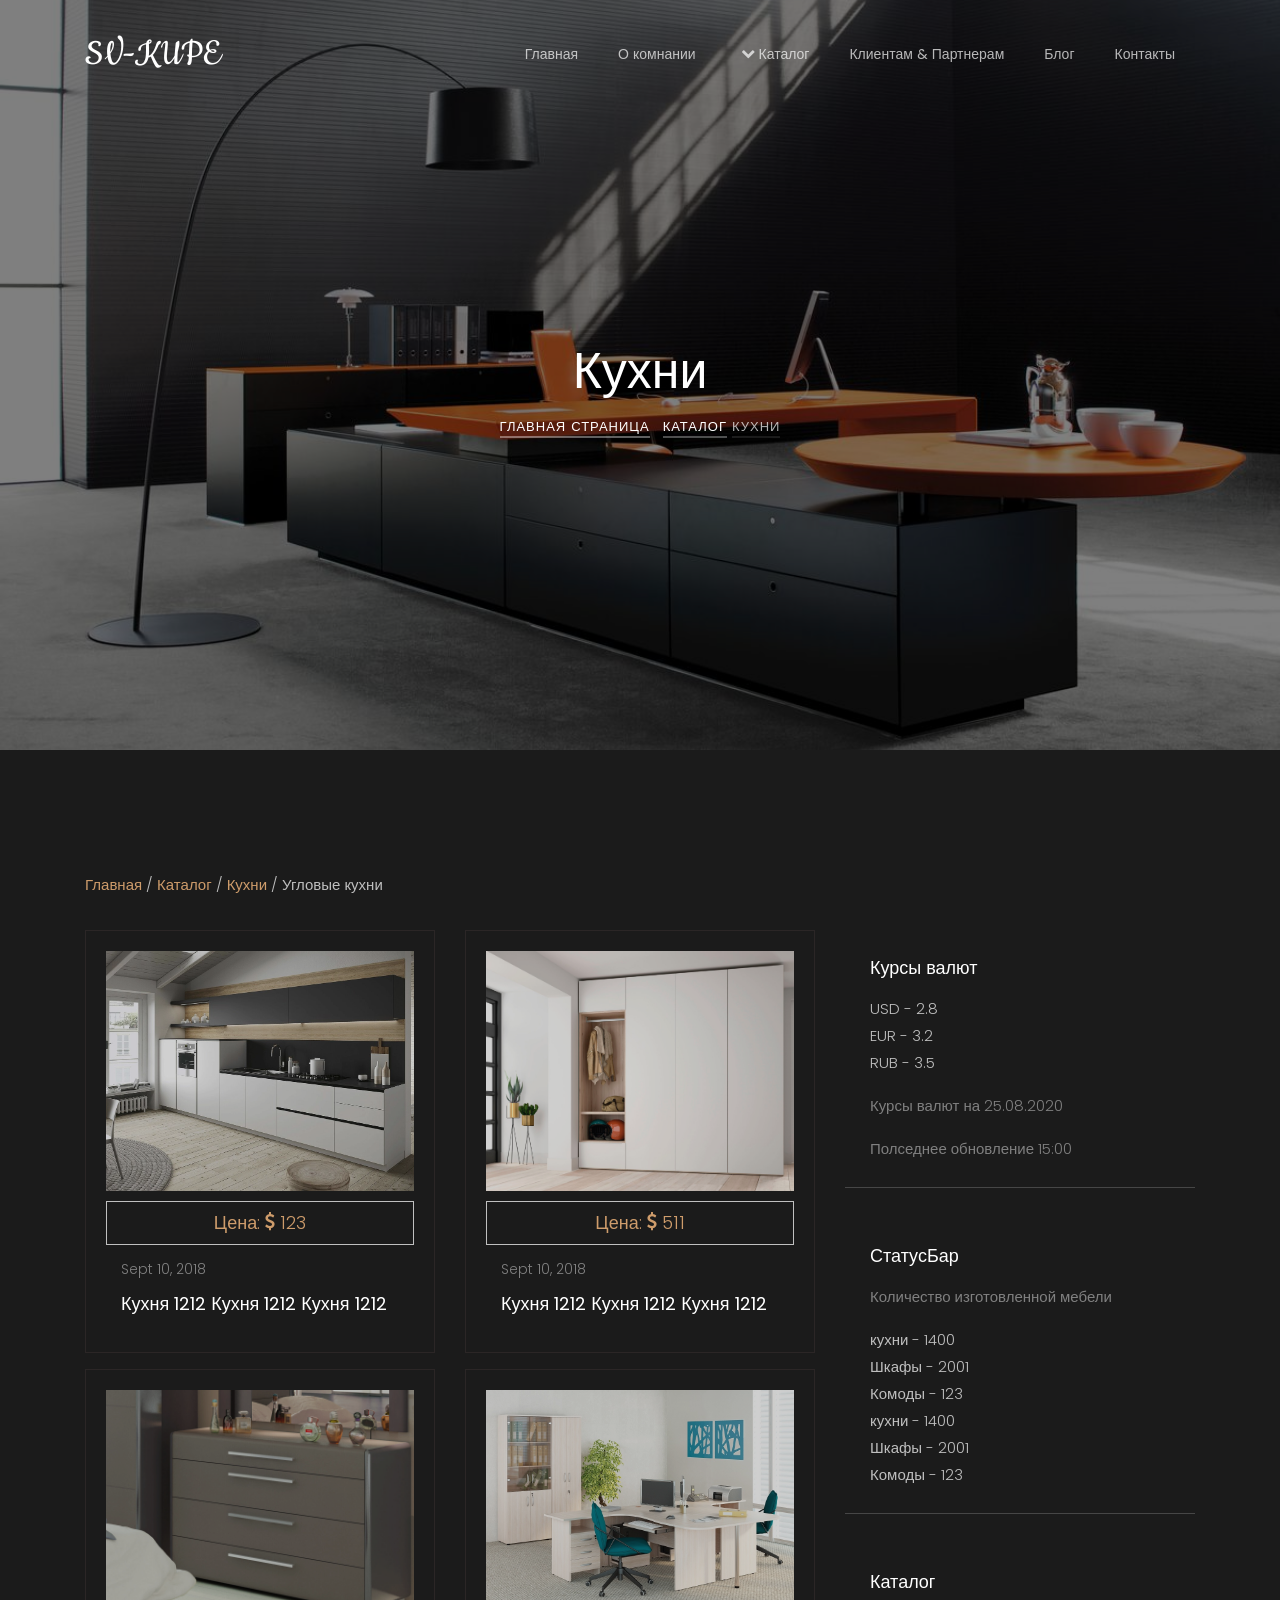
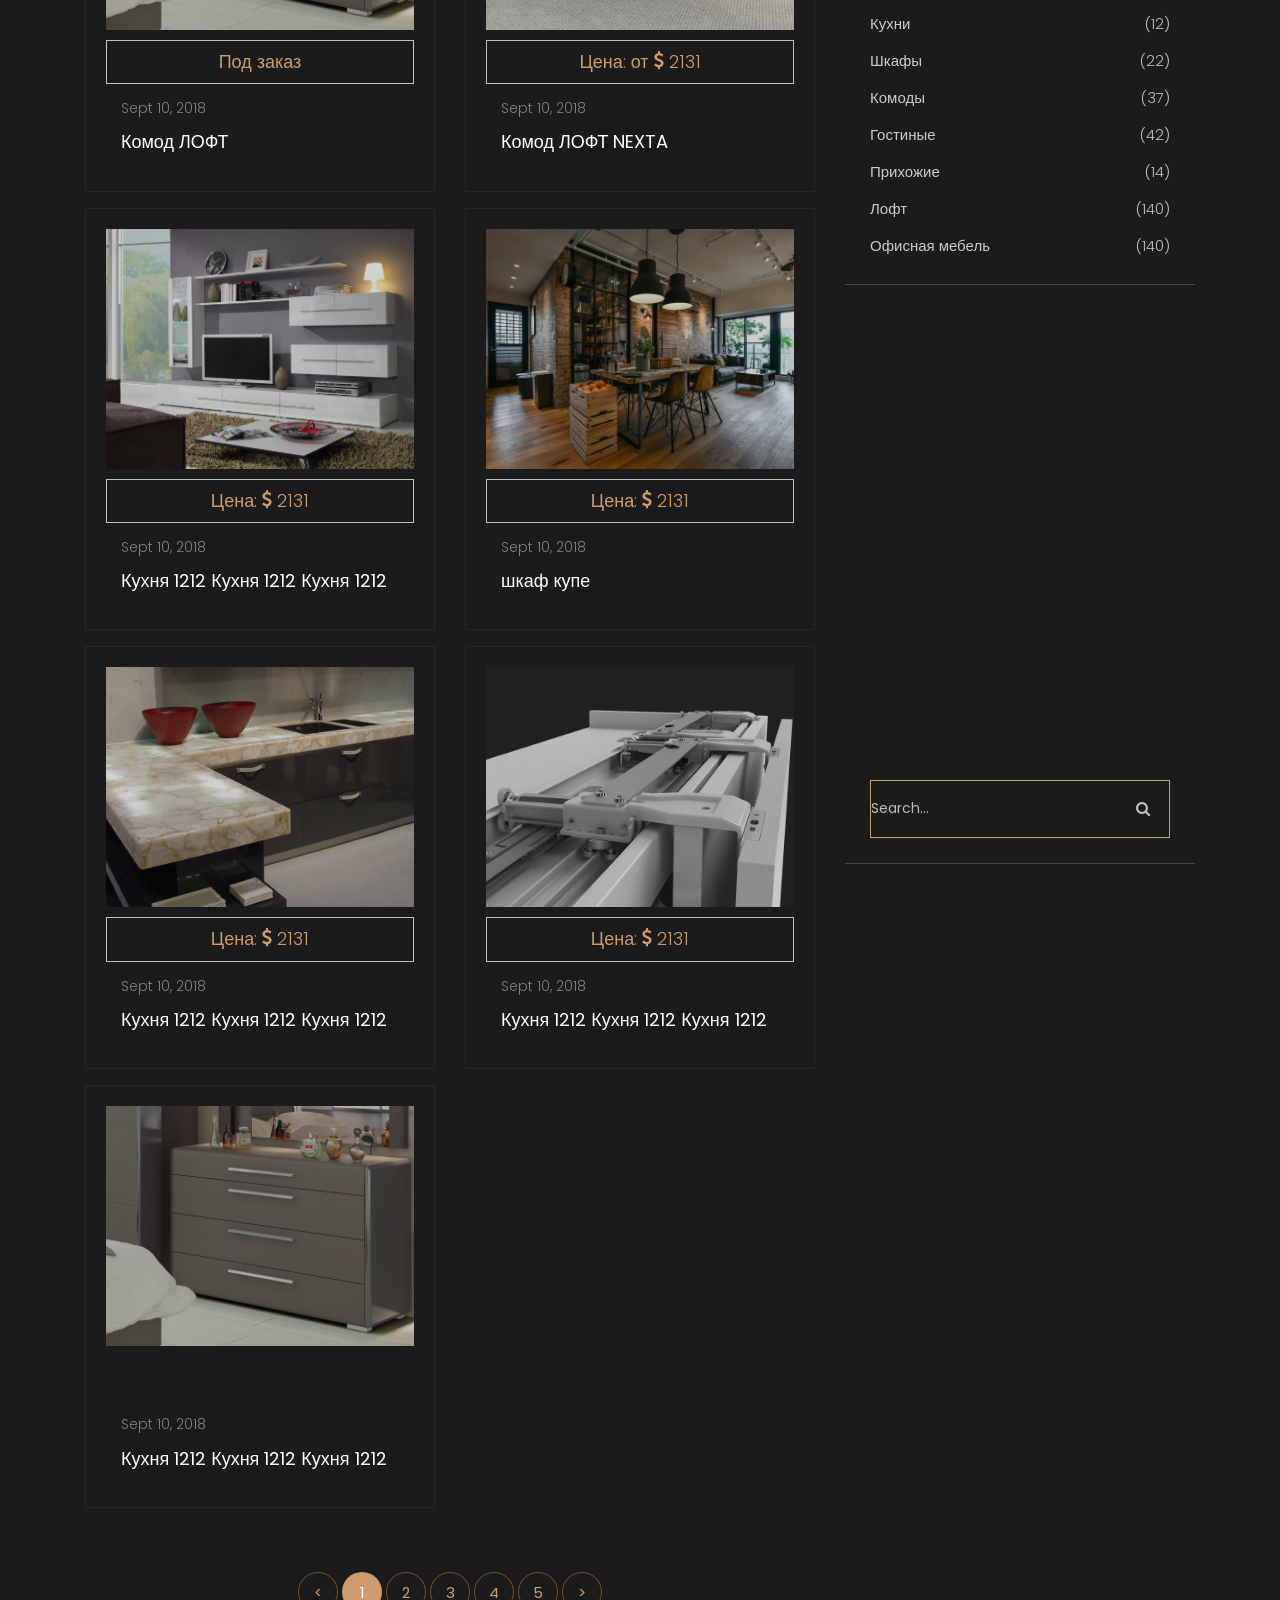
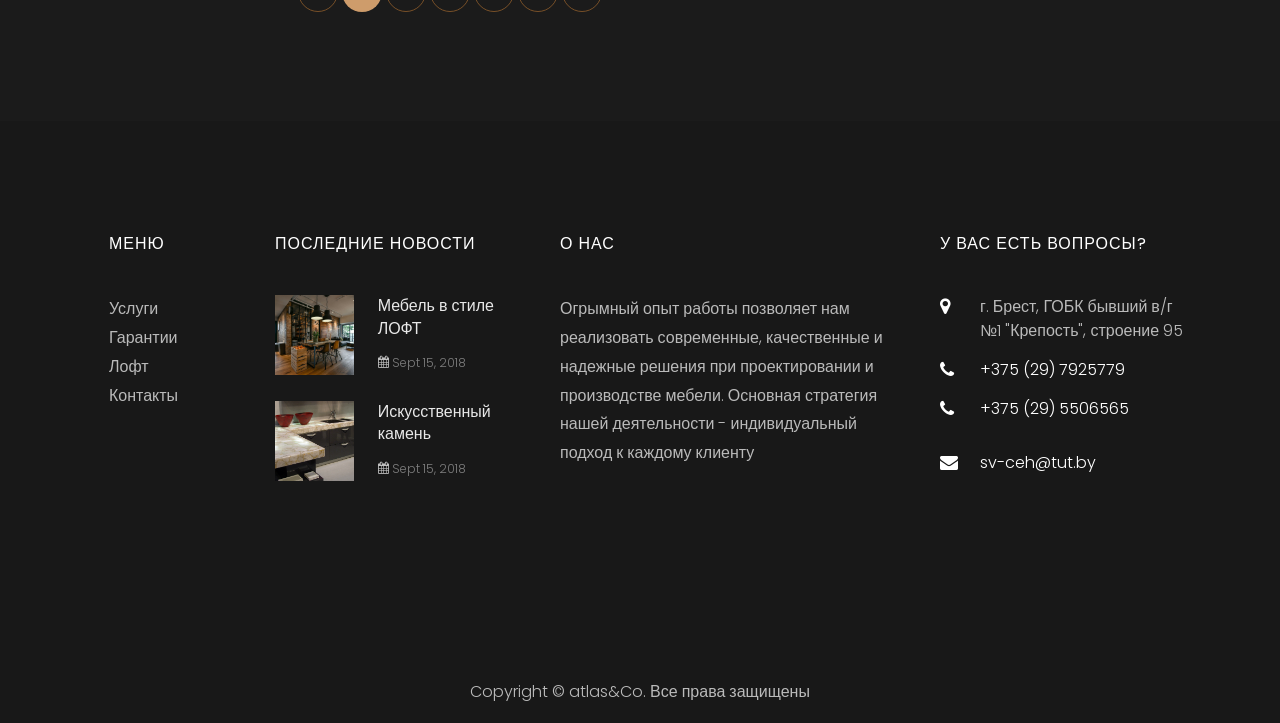
<file: atl-sv-themes/template/aks.html>
<!DOCTYPE html>
<html lang="en">
<head>
    <title>Trim - Free Bootstrap 4 Template by Colorlib</title>
    <meta charset="utf-8">
    <meta name="viewport" content="width=device-width, initial-scale=1, shrink-to-fit=no">

    <link href="https://fonts.googleapis.com/css?family=Cookie" rel="stylesheet">
    <link href="https://fonts.googleapis.com/css?family=Poppins:300,400,500,600,700" rel="stylesheet">

    <link rel="stylesheet" href="css/open-iconic-bootstrap.min.css">
    <link rel="stylesheet" href="css/animate.css">

    <link rel="stylesheet" href="css/owl.carousel.min.css">
    <link rel="stylesheet" href="css/owl.theme.default.min.css">
    <link rel="stylesheet" href="css/magnific-popup.css">

    <link rel="stylesheet" href="css/aos.css">

    <link rel="stylesheet" href="css/ionicons.min.css">

    <link rel="stylesheet" href="css/bootstrap-datepicker.css">
    <link rel="stylesheet" href="css/jquery.timepicker.css">

    <link rel="stylesheet" href="css/atlas.css">
    <link rel="stylesheet" href="css/flaticon.css">
    <link rel="stylesheet" href="css/icomoon.css">
    <link rel="stylesheet" href="css/style.css">
</head>
<body>

<!--Start nav MENU -->
<nav  class="navbar navbar-expand-lg navbar-dark ftco_navbar bg-dark ftco-navbar-light" id="ftco-navbar">
    <div class="container">
        <a class="navbar-brand" href="index.html">SV-KUPE</a>
        <button class="navbar-toggler" type="button">
            <div class="icon nav-icon-4">
                <span></span>
                <span></span>
                <span></span>
                <div>
        </button>

        <div class="collapse navbar-collapse" id="ftco-nav">
            <ul class="navbar-nav ml-auto">
                <li class="nav-item">



                    <a href="index.html" class="nav-link">Главная</a>

                </li>
                <li class="nav-item"><a href="about.html" class="nav-link">О комнании</a>

                </li>
                <li class="nav-item has-children">
                    <a href="gallery.html" class="nav-link">
                        <i class="icon-chevron-down"></i>
                        Каталог
                    </a>

                    <ul class="sub-menu-main">
                        <li class="nav-item">
                            <a href="data.html" class="nav-link">Кухни</a>
                        </li>
                        <li class="nav-item">
                            <a href="#" class="nav-link">Шкафы-купе</a>
                        </li>
                        <li class="nav-item">
                            <a href="#" class="nav-link">Гардеробные</a>
                        </li>
                        <li class="nav-item">
                            <a href="#" class="nav-link">Детские</a>

                        </li>
                        <li class="nav-item">
                            <a href="#" class="nav-link">Горки
                            </a>

                        </li>
                    </ul>


                </li>
                <li class="nav-item"><a href="services.html" class="nav-link">Клиентам &amp; Партнерам</a>


                </li>

                <li class="nav-item"><a href="blog.html" class="nav-link">Блог</a></li>
                <li class="nav-item"><a href="contact.html" class="nav-link">Контакты</a></li>
            </ul>
        </div>
    </div>
</nav>
<!-- END nav -->

<!-- Header Slide Parallax-->
<div class="hero-wrap" data-speed="0.2" data-image-src='images/5.jpg' data-parallax="scroll" data-android-fix="true" dara-ios-fix="true">
    <div class="overlay"></div>
    <div class="container">
        <div class="row no-gutters slider-text align-items-center justify-content-center" data-scrollax-parent="true">
            <div class="col-md-6 text-center ftco-animate" data-scrollax=" properties: { translateY: '70%' }">
                <h1 class="mb-3 mt-5 bread" data-scrollax="properties: { translateY: '30%', opacity: 1.6 }">Кухни</h1>
                <p class="breadcrumbs" data-scrollax="properties: { translateY: '30%', opacity: 1.6 }">
                        <span class="mr-2">
                            <a href="index.html">Главная страница</a></span>
                    <a href="catalog.html">Каталог</a></span>
                    <span>Кухни</span>
                </p>
            </div>
        </div>
    </div>
</div>
<!-- End Header Slide Parallax -->

<section class="ftco-section ftco-degree-bg">
    <div class="container">
        <div class="row ftco-animate">
            <div class="col-md-12 no-gutters mb-3 ftco-animate breadcrumbs-custom">
                <div class="pt-3 pb-3 ">
                    <span><a href="index.html">Главная</a> / </span>
                    <span><a href="catalog.html">Каталог</a> / </span>
                    <span><a href="kuhni.html">Кухни</a> / </span>
                    <span>Угловые кухни</span>
                </div>
            </div>
        </div>
    </div>
    <div class="container">
        <div class="row">
            <div class="col-md-8">


                <div class="container-wrap">
                    <div class="row justify-content-center">

                        <div class="col-6 col-md-6 mb-3  w-5">
                            <div class="border-a ftco-animate items blog-entry">

                                <div class="item-img text-center">
                                    <a href="single-catalog.html" >
                                        <img  class="img-fluid" src="img/1.jpg">
                                    </a>
                                </div>

                                <div class="col-md-12 cash-s ftco-animate">
                                    <p>Цена: <i class="icon-usd"></i> 123</p>
                                </div>

                                <div class="col-md-12 text d-block" >
                                    <div class="meta" >
                                        <div>Sept 10, 2018</div>
                                    </div>
                                    <h2 class="heading mt-2">
                                        <a href="single-catalog.html">Кухня 1212 Кухня 1212 Кухня 1212</a>
                                    </h2>
                                </div>

                            </div>
                        </div>

                        <div class="col-6 col-md-6  mb-3 w-5">
                            <div class="border-a ftco-animate items blog-entry">
                                <div class="item-img text-center">
                                    <a href="single-catalog.html" >
                                        <img class="img-fluid" src="img/2.jpg">
                                    </a>
                                </div>
                                <div class="col-md-12 cash-s ftco-animate">
                                    <p>Цена: <i class="icon-usd"></i> 511</p>
                                </div>

                                <div class="col-md-12 text d-block" >
                                    <div class="meta" >
                                        <div>Sept 10, 2018</div>
                                    </div>
                                    <h2 class="heading mt-2">
                                        <a href="single-catalog.html">Кухня 1212 Кухня 1212 Кухня 1212</a>
                                    </h2>
                                </div>




                            </div>
                        </div>

                        <div class="col-6 col-md-6 mb-3 w-5">
                            <div class="border-a ftco-animate items blog-entry">



                                <div class="item-img  text-center">
                                    <a href="single-catalog.html" >
                                        <img  class="img-fluid" src="img/3.jpg">
                                    </a>
                                </div>
                                <div class="col-md-12 cash-s ftco-animate">
                                    <p>Под заказ</p>
                                </div>
                                <div class="col-md-12 text d-block" >
                                    <div class="meta" >
                                        <div>Sept 10, 2018</div>
                                    </div>
                                    <h2 class="heading mt-2">
                                        <a href="single-catalog.html">Комод ЛОФТ</a>
                                    </h2>
                                </div>


                            </div>
                        </div>

                        <div class="col-6 col-md-6  mb-3 w-5">
                            <div class="border-a ftco-animate items blog-entry">



                                <div class="item-img text-center">
                                    <a href="#" >
                                        <img  class="img-fluid" src="img/4.jpg">
                                    </a>
                                </div>
                                <div class="col-md-12 cash-s ftco-animate">
                                    <p>Цена: от <i class="icon-usd"></i> 2131</p>
                                </div>
                                <div class="col-md-12 text d-block" >
                                    <div class="meta" >
                                        <div>Sept 10, 2018</div>
                                    </div>
                                    <h2 class="heading mt-2">
                                        <a href="#">Комод ЛОФТ NEXTA</a>
                                    </h2>
                                </div>


                            </div>
                        </div>

                        <div class="col-6 col-md-6  mb-3 w-5">
                            <div class="border-a ftco-animate items blog-entry">



                                <div class="item-img text-center">
                                    <a href="#" >
                                        <img  class="img-fluid" src="img/5.jpg">
                                    </a>
                                </div>
                                <div class="col-md-12 cash-s ftco-animate">
                                    <p>Цена: <i class="icon-usd"></i> 2131</p>
                                </div>
                                <div class="col-md-12 text d-block" >
                                    <div class="meta" >
                                        <div>Sept 10, 2018</div>
                                    </div>
                                    <h2 class="heading mt-2">
                                        <a href="#">Кухня 1212 Кухня 1212 Кухня 1212</a>
                                    </h2>
                                </div>


                            </div>
                        </div>

                        <div class="col-6 col-md-6  mb-3 w-5">
                            <div class="border-a ftco-animate items blog-entry">

                                <div class="item-img text-center">
                                    <a href="#" >
                                        <img  class="img-fluid" src="img/6.jpg">
                                    </a>
                                </div>
                                <div class="col-md-12 cash-s ftco-animate">
                                    <p>Цена: <i class="icon-usd"></i> 2131</p>
                                </div>
                                <div class="col-md-12 text d-block" >
                                    <div class="meta" >
                                        <div>Sept 10, 2018</div>
                                    </div>
                                    <h2 class="heading mt-2">
                                        <a href="#">шкаф купе</a>
                                    </h2>
                                </div>


                            </div>
                        </div>


                        <div class="col-6 col-md-6  mb-3 w-5">
                            <div class="border-a ftco-animate items blog-entry">


                                <div class="item-img text-center">
                                    <a href="#" >
                                        <img  class="img-fluid" src="img/7.jpg">
                                    </a>
                                </div>
                                <div class="col-md-12 cash-s ftco-animate">
                                    <p>Цена: <i class="icon-usd"></i> 2131</p>
                                </div>
                                <div class="col-md-12 text d-block" >
                                    <div class="meta" >
                                        <div>Sept 10, 2018</div>
                                    </div>
                                    <h2 class="heading mt-2">
                                        <a href="#">Кухня 1212 Кухня 1212 Кухня 1212</a>
                                    </h2>
                                </div>


                            </div>
                        </div>


                        <div class="col-6 col-md-6  mb-3 w-5">
                            <div class="border-a ftco-animate items blog-entry">


                                <div class="item-img text-center" >
                                    <a href="#" >
                                        <img  class="img-fluid" src="img/8.jpg">
                                    </a>
                                </div>
                                <div class="col-md-12 cash-s ftco-animate">
                                    <p>Цена: <i class="icon-usd"></i> 2131</p>

                                </div>
                                <div class="col-md-12 text d-block" >
                                    <div class="meta" >
                                        <div>Sept 10, 2018</div>
                                    </div>
                                    <h2 class="heading mt-2">
                                        <a href="#">Кухня 1212 Кухня 1212 Кухня 1212</a>
                                    </h2>
                                </div>

                            </div>
                        </div>


                        <div class="col-6 col-md-6  mb-3 w-5">
                            <div class="border-a ftco-animate items blog-entry">


                                <div class="item-img text-center">
                                    <a href="#" >
                                        <img class="img-fluid" src="img/3.jpg">
                                    </a>
                                </div>
                                <div class="col-md-12 cash-s ftco-animate">
                                    <p>Цена: <i class="icon-usd"></i>  2131</p>
                                </div>
                                <div class="col-md-12 text d-block" >
                                    <div class="meta" >
                                        <div>Sept 10, 2018</div>
                                    </div>
                                    <h2 class="heading mt-2">
                                        <a href="#">Кухня 1212 Кухня 1212 Кухня 1212</a>
                                    </h2>
                                </div>



                            </div>
                        </div>

                        <div class="col-6 col-md-6 mb-3 w-5">
                            <div class="border-a ftco-animate items blog-entry">


                                <div class="item-img  text-center">
                                    <a href="#" >
                                        <img class="img-fluid" src="img/11.jpg">
                                    </a>
                                </div>
                                <div class="col-md-12 cash-s ftco-animate">
                                    <p>Цена: <i class="icon-usd"></i>  2131</p>
                                </div>
                                <div class="col-md-12 text d-block" >
                                    <div class="meta" >
                                        <div>Sept 10, 2018</div>
                                    </div>
                                    <h2 class="heading mt-2">
                                        <a href="#">Кухня 1212 Кухня 1212 Кухня 1212</a>
                                    </h2>
                                </div>



                            </div>
                        </div>

                    </div>
                </div>



                <div class="row mt-5">
                    <div class="col text-center">
                        <div class="block-27">
                            <ul>
                                <li><a href="#">&lt;</a></li>
                                <li class="active"><span>1</span></li>
                                <li><a href="#">2</a></li>
                                <li><a href="#">3</a></li>
                                <li><a href="#">4</a></li>
                                <li><a href="#">5</a></li>
                                <li><a href="#">&gt;</a></li>
                            </ul>
                        </div>
                    </div>
                </div>
            </div> <!-- .col-md-8 -->


            <div class="col-md-4 sidebar ftco-animate">
                <div class="sidebar-box ftco-animate">
                    <div class="">
                        <h3>Курсы валют</h3>
                        <ul>
                            <li><span>USD - 2.8</span></li>
                            <li><span>EUR - 3.2</span></li>
                            <li><span>RUB - 3.5</span></li>
                        </ul>
                        <p>Курсы валют на 25.08.2020</p>
                        <p>Полседнее обновление 15:00</p>
                    </div>
                </div>

                <div class="sidebar-box ftco-animate">
                    <div class="	">
                        <h3>СтатусБар</h3>
                        <p>Количество  изготовленной мебели</p>
                        <ul>
                            <li><span>кухни - 1400</span></li>
                            <li><span>Шкафы - 2001</span></li>
                            <li><span>Комоды - 123</span></li>
                            <li><span>кухни - 1400</span></li>
                            <li><span>Шкафы - 2001</span></li>
                            <li><span>Комоды - 123</span></li>
                        </ul>
                    </div>
                </div>




                <div class="sidebar-box ftco-animate">
                    <div class="categories">
                        <h3>Каталог</h3>
                        <li><a href="#">Кухни <span>(12)</span></a></li>
                        <li><a href="#">Шкафы <span>(22)</span></a></li>
                        <li><a href="#">Комоды <span>(37)</span></a></li>
                        <li><a href="#">Гостиные <span>(42)</span></a></li>
                        <li><a href="#">Прихожие <span>(14)</span></a></li>
                        <li><a href="#">Лофт <span>(140)</span></a></li>
                        <li><a href="#">Офисная мебель <span>(140)</span></a></li>
                    </div>
                </div>

                <div class="sidebar-box ftco-animate">
                    <h3>Инфо</h3>
                    <div class="block-21 mb-4 d-flex">
                        <a class="blog-img mr-4" style="background-image: url(img/6.jpg);"></a>
                        <div class="text">
                            <h3 class="heading"><a href="#">Мебель в стиле LOFT</a></h3>
                            <div class="meta">
                                <div><a href="#"><span class="icon-calendar"></span> July 12, 2018</a></div>

                            </div>
                        </div>
                    </div>
                    <div class="block-21 mb-4 d-flex">
                        <a class="blog-img mr-4" style="background-image: url(img/7.jpg);"></a>
                        <div class="text">
                            <h3 class="heading"><a href="#">Искусственный камень</a></h3>
                            <div class="meta">
                                <div><a href="#"><span class="icon-calendar"></span> July 12, 2018</a></div>

                            </div>
                        </div>
                    </div>
                    <div class="block-21 mb-4 d-flex">
                        <a class="blog-img mr-4" style="background-image: url(img/8.jpg);"></a>
                        <div class="text">
                            <h3 class="heading"><a href="#">О компании BORTOLUZZI SISTEMI</a></h3>
                            <div class="meta">
                                <div><a href="#"><span class="icon-calendar"></span> July 12, 2018</a></div>

                            </div>
                        </div>
                    </div>
                </div>

                <div class="sidebar-box">
                    <form action="#" class="search-form">
                        <div class="form-group">
                            <div class="icon">
                                <span class="icon-search"></span>
                            </div>
                            <input type="text" class="form-control" placeholder="Search...">
                        </div>
                    </form>
                </div>





                <div class="sidebar-box ftco-animate">
                    <h3>Tag Cloud</h3>
                    <div class="tagcloud">
                        <a href="#" class="tag-cloud-link">dish</a>
                        <a href="#" class="tag-cloud-link">menu</a>
                        <a href="#" class="tag-cloud-link">food</a>
                        <a href="#" class="tag-cloud-link">sweet</a>
                        <a href="#" class="tag-cloud-link">tasty</a>
                        <a href="#" class="tag-cloud-link">delicious</a>
                        <a href="#" class="tag-cloud-link">desserts</a>
                        <a href="#" class="tag-cloud-link">drinks</a>
                    </div>
                </div>

                <div class="sidebar-box ftco-animate">
                    <h3>Paragraph</h3>
                    <p>Lorem ipsum dolor sit amet, consectetur adipisicing elit. Ducimus itaque, autem necessitatibus voluptate quod mollitia delectus aut, sunt placeat nam vero culpa sapiente consectetur similique, inventore eos fugit cupiditate numquam!</p>
                </div>
            </div>

        </div>
    </div>
</section> <!-- .section -->

<footer class="ftco-footer ftco-section img">
    <div class="overlay"></div>
    <div class="container">
        <div class="row mb-5">

            <div class="col-md-2">
                <div class="ftco-footer-widget mb-4 ml-md-4">
                    <h2 class="ftco-heading-2">Меню</h2>
                    <ul class="list-unstyled">
                        <li><a href="#" class="d-block">Услуги</a></li>
                        <li><a href="#" class="d-block">Гарантии</a></li>
                        <li><a href="#" class="d-block">Лофт</a></li>
                        <li><a href="#" class="d-block">Контакты</a></li>
                    </ul>
                </div>
            </div>
            <div class="col-md-3">

                <div class="ftco-footer-widget mb-5">
                    <h2 class="ftco-heading-2">Последние новости</h2>

                    <div class="block-21 mb-4 d-flex">
                        <a class="blog-img mr-4" style="background-image: url(img/6.jpg);"></a>
                        <div class="text">
                            <h3 class="heading"><a href="#">Мебель в стиле ЛОФТ</a></h3>
                            <div class="meta">
                                <div><a href="#"><span class="icon-calendar"></span> Sept 15, 2018</a></div>

                            </div>
                        </div>
                    </div>

                    <div class="block-21 mb-6 d-flex">
                        <a class="blog-img mr-4" style="background-image: url(img/7.jpg);"></a>
                        <div class="text">
                            <h3 class="heading"><a href="#">Искусственный камень</a></h3>
                            <div class="meta">
                                <div><a href="#"><span class="icon-calendar"></span> Sept 15, 2018</a></div>
                            </div>
                        </div>
                    </div>
                </div>
            </div>
            <div class="col-md-4">
                <div class="ftco-footer-widget mb-4">
                    <h2 class="ftco-heading-2">О нас</h2>
                    <p>Огрымный опыт работы позволяет нам реализовать современные,
                        качественные и надежные решения при проектировании и производстве мебели. Основная стратегия нашей деятельности - индивидуальный подход к каждому клиенту </p>

                </div>
            </div>




            <div class="col-md-3">
                <div class="ftco-footer-widget mb-4">
                    <h2 class="ftco-heading-2">У вас есть вопросы?</h2>
                    <div class="block-23 mb-3">
                        <ul>
                            <li><span class="icon icon-map-marker"></span><span class="text">г. Брест, ГОБК бывший в/г №1 "Крепость", строение 95</span></li>
                            <li>
                                <a href="#"><span class="icon icon-phone"></span>
                                    <span class="text">+375 (29) 7925779</span></a>
                                <a href="#"><span class="icon icon-phone"></span>
                                    <span class="text">+375 (29) 5506565</span></a>
                            </li>
                            <li><a href="#"><span class="icon icon-envelope"></span>
                                <span class="text">sv-ceh@tut.by</span></a>
                            </li>
                        </ul>
                    </div>
                    <ul class="ftco-footer-social list-unstyled float-md-left float-lft mt-5">
                        <li class="ftco-animate"><a href="#"><span class="icon-vk"></span></a></li>
                        <li class="ftco-animate"><a href="#"><span class="icon-instagram"></span></a></li>
                    </ul>
                </div>
            </div>

        </div>

        <div class="row">
            <div class="col-md-12 text-center">
                <p>Copyright &copy; atlas&Co. Все права защищены</p>
            </div>
        </div>

    </div>
</footer>



<!-- loader -->
<div id="ftco-loader" class="show fullscreen"><svg class="circular" width="48px" height="48px"><circle class="path-bg" cx="24" cy="24" r="22" fill="none" stroke-width="4" stroke="#eeeeee"/><circle class="path" cx="24" cy="24" r="22" fill="none" stroke-width="4" stroke-miterlimit="10" stroke="#F96D00"/></svg></div>
<!-- OffCanvas Menu Start -->
<section>
    <aside class="offcanvas-navigation" id="offcanvasnav">

        <div class="offcanvas-navigation__inner">
            <!-- LOGO -->
            <div class="logo-cavnas" >
                <div>
                                <span class="namefirm">
                                    <i class="icon-quote-left"></i>
                                        Ателье мебели СВ-Купе
                                    <i class="icon-quote-right"></i></span>
                </div>
            </div>
            <!-- button close -->
            <div class="close-button">
                <a href="" class="btn-close" style="font-size: 36px;">
                    <i class="icon-cancel"></i>
                    <span class="sr-only">Close Offcanvas Navigtion</span>
                </a>
            </div>

            <div class="offcanvas-navigation__top">
                <ul class="offcanvas-menu">
                    <li class="nav-item"><a href="index.html" >Главная</a></li>
                    <li class="nav-item"><a href="about.html" >О компании</a></li>
                    <li class="nav-item has-children" >
                                                <span class="menu-expand">
                                                    <i class="icon-chevron-down"></i>
                                                </span>
                        <a href="catalog.html">Каталог</a>
                        <ul class="sub-menu">
                            <li>
                                <a href="kuhni.html">Кухни</a>
                            </li>
                            <li>
                                <a href="#">Шкафы</a>
                            </li>
                            <li>
                                <a href="#">Офисная мебель</a>
                            </li>
                            <li>
                                <a href="#">Комоды</a>
                            </li>
                            <li>
                                <a href="#">Гардеробные</a>
                            </li>
                            <li>
                                <a href="#">Ванные комнаты</a>
                            </li>
                            <li>
                                <a href="#">Столы</a>
                            </li>
                            <li>
                                <a href="#">Детские комнаты</a>
                            </li>
                        </ul>
                    </li>
                    <li class="nav-item"><a href="gallery.html" >Клиента & Партнерам</a></li>
                    <li class="nav-item"><a href="blog.html" >Блог</a></li>
                    <li class="nav-item"><a href="contact.html">Контакты</a></li>
                </ul>
            </div>

            <div class="off-con">
                <p class="namefirm">Связаться с нами</p>
                <ul class="offcanvas-menu " >
                    <li>
                        <a href="tel://+375297925779"><span class=" icon-phone"></span>
                            +375(29)792-57-79</a>
                    </li>
                    <li>
                        <a href="tel://+375295506565">
                            <span class=" icon-phone"></span>
                            +375(29)550-65-65</a>
                    </li>
                    <li><a href="mailto:sv-ceh@tut.by">
                        <span class=" icon-envelope"></span>
                        sv-ceh@tut.by</a>
                    </li>
                </ul>

            </div>
        </div>
    </aside>
</section>
<!-- OffCanvas Menu End -->
<!-- Qicuk View Modal End -->
<!-- Global Overlay Start -->
<div class="global-overlay"></div>
<!-- Global Overlay -->

<!--Scroll to Top Start -->
<a href="#" class = "scroll-to-top">
    <i class="icon-angle-double-up"></i>
</a>
<!--Scroll to Top END -->
<!-- SubMenu for Catalog Offcavnas-->

<section>
    <aside class="offcanvas-submenu-navigation" id="offcanvasnav">
        <div class="offcanvas-navigation__inner">
            <!-- LOGO -->
            <div class="logo-cavnas" >
                <div>
                    <span class="namefirm">КУХНИ</span>
                </div>
            </div>
            <!-- button close -->
            <div class="close-button">
                <a href="" class="btn-close" style="font-size: 36px;">
                    <i class="icon-cancel"></i>
                    <span class="sr-only">Close Offcanvas Navigtion</span>
                </a>
            </div>

            <div class="offcanvas-navigation__top">
                <ul class="offcanvas-menu">
                    <li class="nav-item"><a href="kuhni.html">Угловые кухни</a></li>
                    <li class="nav-item"><a href="about.html">Прямые кухни</a></li>
                    <li class="nav-item has-children" >
                        <a href="2.html">Кухни с ДСП</a>
                        <ul class="">
                            <li>
                                <a href="#">Boyard</a>
                            </li>

                            <li class="nav-item has-children">
                                <a href="egge2r.html">Egger</a>
                                <ul  class="">
                                    <li class="nav-item has-children">
                                        <a href ="egger.html">EGGER</a>
                                        <ul class="">
                                            <li>
                                                <a href="aks.html">AKS</a>
                                            </li>
                                        </ul>
                                    </li>
                                </ul>
                            </li>
                        </ul>
                    </li>

                    <li class="nav-item"><a href="gallery.html">Кухни с остравом</a></li>
                    <li class="nav-item"><a href="blog.html">Белые кухни</a></li>
                    <li class="nav-item"><a href="contact.html">Кухни из мдф</a></li>
                    <li class="nav-item">
                        <a href="contact.html">Маленькие кухни</a>
                        <ul class="">
                            <li>
                                <a href="#">На дачу</a>
                            </li>
                            <li>
                                <a href="#">В квартиру</a>
                            </li>
                        </ul>
                    </li>
                </ul>
            </div>
        </div>
    </aside>
</section>
<!-- END -->
<!--SubMenu Offcavnas -->
<div  class = "submenu-offcavnas">
    <a href="#">
        <i class="icon-menu"></i>
    </a>
</div>
<!--End SubMenu Offcavnas -->
<script src="js/jquery.min.js"></script>
<script src="js/jquery-migrate-3.0.1.min.js"></script>
<script src="js/popper.min.js"></script>
<script src="js/bootstrap.min.js"></script>
<script src="js/jquery.easing.1.3.js"></script>
<script src="js/jquery.waypoints.min.js"></script>
<script src="js/jquery.stellar.min.js"></script>
<script src="js/owl.carousel.min.js"></script>
<script src="js/jquery.magnific-popup.min.js"></script>
<script src="js/aos.js"></script>
<script src="js/jquery.animateNumber.min.js"></script>
<script src="js/bootstrap-datepicker.js"></script>
<script src="js/jquery.timepicker.min.js"></script>
<script src="js/scrollax.min.js"></script>

<script src="js/main.js"></script>
<!-- Simple Parallax Effect для фона-->
<script src="js/parallax.min.js"></script>
<!-- My Custom File -->
<script src="js/atlas.js"></script>

</body>
</html>
</file>
<file: atl-sv-themes/template/css/atlas.css>
/*START OFFcavnas menu vertical*/
		.global-overlay {
				top: 0;
				left: 0;
				position: fixed;
				height: 100%;
				width: 100%;
				background-color: rgba(34, 34, 34, 0.7);
				z-index: 5000;
				visibility: hidden;
				opacity: 0;
				transition: all 200ms ease-out;
				box-sizing: border-box;
			}

		.body-open {
				overflow: hidden;
			}

		.offcanvas-submenu-navigation {
				position:fixed;
				top: 0;
				left: 0;
				visibility: hidden;
				opacity: 0;
				width: 320px;
				min-height: 100vh;
				display: block;
				height: 100%;
				z-index: 9999;
				background-color: #5b5f5e;
				padding: 0 30px;
				transform: translate(-200px, 0);
				transition: all 400ms ease-out;
				overflow: auto;
				}
		.offcanvas-submenu-navigation ul.sub-menu {
			padding-left: 14px;
		}
		.offcanvas-submenu-navigation li span {
				float: right;
		}
		.offcanvas-submenu-navigation .offcanvas-menu li{
			clear: both;
		}
				@media (min-width: 768px) {
					.submenu-offcavnas {
						visibility: hidden;
						opacity: 0;
					}
				}
				@media (max-width: 400px) {
					.offcanvas-submenu-navigation {
						width: 300px;
					}
				}
				@media (max-width: 330px) {
					.offcanvas-submenu-navigation {
						width: 260px;
					}
				}

				@media (max-width: 270px) {
					.offcanvas-submenu-navigation {
						width: 180px;
					}
				}

		.offcanvas-navigation {
				position:fixed;
				top: 0;
				right: 0;
				visibility: hidden;
				opacity: 0;
				width: 380px;
				min-height: 100vh;
				display: block;
				height: 100%;
				z-index: 9999;
				background-color: #5b5f5e;
				padding: 0 30px;
				transform: translate(200px, 0);
				transition: all 400ms ease-out;
				overflow: auto;
			}

			.offcanvas-navigation__inner {
				padding: 100px 0;

			}
			.offcanvas-navigation__inner a{
				color: rgba(255, 255, 255, 0.9) !important;	
			}
			.offcanvas-menu {
				padding-left: 0px;
				font-family: sans-serif;
			}

			.offcanvas-menu li{
				list-style: none;
				position: relative;
				padding:4px 0;
			}
			.offcanvas-menu a:hover{
				color: #ffaa57 !important;		
			}
			.offcanvas-menu li.active > a {
				color: #ffaa57 !important;
			}
			.offcanvas-menu  span.menu-expand {
				position: absolute;
				top:10px;
				right: 2px;
				width: 50px;
				margin-right: 10px;
				line-height: 20px;
				text-align: center;
				z-index: 10;
			}

			.off-con {
				margin-top: 30px;
			}
			.off-con p {
				text-align: center;
				font-size: 18px;
			}

			.off-con .namefirm {
				margin-bottom: 0;
			}
			.off-con .social-icon {
				font-size: 1.6rem;
				justify-content: center;
			}
			.off-con .social-icon div {
				padding: 10px;
			}
			.logo-cavnas div {
				text-align: center;
				font-size: 18px;
				margin-bottom: 10px;
			}
			.sub-menu li {
				padding: 5px 0;
			}
			.offcanvas-navigation__top {
				margin:0;
				border-bottom: 1px solid #a4a4a4;
			}
			.overlay-open, .menu-open {
				opacity: 1;
				visibility: visible;
				transform: translate(0, 0);
			}
			.btn-close i {
				font-size: 24px;
			}
			.btn-close {
				position: absolute;
				right: 35px;
				top: 30px;
			}
			@media (max-width: 400px) {
				.offcanvas-navigation {
					width: 300px;
				}
				.logo-cavnas .namefirm {
					font-size: 18px;
				}
			}
			@media (max-width: 330px) {
				.offcanvas-navigation {
					width: 260px;
				}
			}

			@media (max-width: 270px) {
				.offcanvas-navigation {
					width: 180px;
				}
			}
			.offcanvas-menu .has-children .arrow-collapse > i {
					transition: all .3s ease;
					font-size: 20px;
			}
			.offcanvas-menu .has-children .active > i{
				color: #ffaa57;
			}
			.offcanvas-menu .has-children .collapsed > i {
					transform: rotate(180deg);
			}
/*END OffCavnasMenu*/

/*START sub menu main*/
	
			.navbar-nav {
				position: relative;
				list-style: none;	
			}
			.navbar-nav a i {
				padding-left: 5px;
			}

			.sub-menu-main {
				list-style: none;
				background-color: #1b1b1b;
				position: absolute;	
				padding: 0;
				min-width: 200px;
				visibility: hidden;
				opacity: 0;
				display: block;
				transition: all 400ms ease-out;
			}
			.sub-menu-main li {
				position: relative;
				background-color: #212121;
				border-bottom: 1px solid #3c3b3b;
				border-radius: 2px;	
				box-shadow: 1px 5px 10px -5px black;
			}
			.sub-menu-main li a {
				padding-left: 20px !important;
				transition: all 450ms ease-out;	
			}
			.sub-menu-main li.active > a {
				color: #ce9c6b !important;
				transform: translate(10px, 0);
			}
			.sub-menu-main li:last-child {
				border-bottom: 0;
			}
			.sub-menu-main li a:hover {	
				color: #ce9c6b !important;
				transform: translate(10px, 0);
			}
			.navbar-nav li:hover .sub-menu-main {
				opacity: 1;
				visibility: visible;	
			}

/*END sub menu main*/

/* START Burger botton for menu*/
			/* nav-icon-4 */
			.nav-icon-4{
			  width: 25px;
			  height: 21px;
			  margin:5px 5px;
			  position: relative;
			  cursor: pointer;
			  display: inline-block;
			}
			.nav-icon-4 span{
			  background-color:#FFF;
			  position: absolute;
			  border-radius: 2px;
			  transition: .3s cubic-bezier(.8, .5, .2, 1.4);
			}
			.nav-icon-4 span:nth-child(1){
			  width: 100%;
			  height:  2px;
			  display: block;
			  top: 0px;
			  left: 0px;
			}
			.nav-icon-4 span:nth-child(2){
			  width: 100%;
			  height:  2px;
			  display: block;
			  top: 9px;
			  left: 0px;
			}
			.nav-icon-4 span:nth-child(3){
			  width: 100%;
			  height:  2px;
			  display: block;
			  bottom: 0px;
			  left: 0px;
			}

			.nav-icon-4.open {
			  transform: rotate(90deg);
			}
			.nav-icon-4.open span:nth-child(1){
			  left:0px;
			  top: 9px;
			  width: 25px;
			  transition: .3s cubic-bezier(.8, .5, .2, 1.4);
			  transform: rotate(90deg);
			  transition-delay: 150ms;
			}
			.nav-icon-4.open span:nth-child(2){
			  left:-3px;
			  top: 15px;
			  width: 18px;
			  transition: .3s cubic-bezier(.8, .5, .2, 1.4);
			  transform: rotate(45deg);
			  transition-delay: 50ms;
			}
			.nav-icon-4.open span:nth-child(3){
			  left:10px;
			  top: 15px;
			  width: 18px;
			  	-webkit-transition: all 300ms cubic-bezier(.8, .5, .2, 1.4);
			    -moz-transition: all 300ms cubic-bezier(.8, .5, .2, 1.4);
			    -ms-transition: all 300ms cubic-bezier(.8, .5, .2, 1.4);
			    -o-transition: all 300ms cubic-bezier(.8, .5, .2, 1.4);
			  transition: .3s cubic-bezier(.8, .5, .2, 1.4);
			  transform: rotate(-45deg);
			  transition-delay: 100ms;
			}

/* END Burger botton for menu*/

/* Scroll to Top Start */
			.scroll-to-top {
				position: fixed;
				right: 30px;
				bottom: 30px;
				height: 50px;
				width: 50px;
				font-size: 20px;
				z-index: 2000;
				text-align: center;
				line-height: 50px;
				opacity: 0;
				background-color: #212121;
				
				-webkit-transition: all 300ms ease;
			    -moz-transition: all 300ms ease;
			    -ms-transition: all 300ms ease;
			    -o-transition: all 300ms ease;
				transition: all 300ms ease-out;
				
				-webkit-animation: pulse 2s infinite;
    			animation: pulse 2s infinite;
			}
/* Scroll to Top END */

.namefirm {	
	color: #ffaa57;
	font-style: italic;
}
.namefirm i {
	font-size: 14px;
	font-style: italic;
}
.test {
	font-size: 20px;
	text-align: center;
}
/* Section "О нас" и "виды деятельности" */
.parent-one {
	margin: 20px;
}
.parent-one div:first-child {
	border-right: 1px solid #333; 
	padding-right: 45px;
}
.about-jobs {
	font-size: 16px;
	padding-right: 20px;
	padding-left: 20px;	
}
.about-jobs h3 {
	text-align: center;
	margin-bottom: 20px;
}
.about-jobs ul { 
	padding:0;
}
.about-jobs li { 
	list-style: none;
}
@media (max-width: 768px) {
	.parent-one div:first-child  {
	    border-right: none;
	    border-bottom: 1px solid #333;
	    padding: 15px;
	    margin-bottom: 15px;
	}
}


/*Style Catalog Main Page*/
.ftco-gallery {
	padding-bottom: 50px;
}
.item{
    margin: 0;
    width: 100%;  
    height: 300px;
    overflow: hidden;
    padding: 2px;
    position: relative;
}
.item .fadeText {	
	position: absolute;
	display: flex;
	align-items: center;
	justify-content: center;
	bottom: 0;
	width: 100%;
	background-color: #000;
	opacity: 0.7;
}
                    
.item img{                      
    margin: 0 auto;
    object-fit: cover;
    height: 300px;
    width: 100%;  
}

.item h3{
	font-size: 18px;		
	font-style: italic;	
	text-align: center;
	text-transform: uppercase;
	color: #fff;
	padding: 0;
	margin: 0;
}
.item a:hover>img {
	opacity: 0.6;
}
.item a:hover>.fadeText{
	opacity: 1;
}

@media  (max-width: 1050px) {
    .item {
        height: 260px;
        margin: 0 auto;       
    }
    .item img {
        width: 100%;
        height: 260px;
    }
    .item h3 {
       font-size: 16px;
    }
}

@media  (max-width: 870px) {
	
    .item {
        height: 240px;
        margin: 0;            
    }
    .item h3 {   	
        font-size: 16px;
    }
}

@media  (max-width: 767px) {
    .item {
        height: 200px;
        margin: 0 auto;
        width: 100%;
    }
    .item img {
        width: 100%;
        height: 200px;
    }
    .item h3 {
       font-size: 16px;
    }
}

/*END 	Style Catalog Main Page*/

.nord{
	height: 190px;
	width: 100%;
}

.nord img{
	object-fit: cover;
	height: 190px;
	width: 100%;
}
.product-entry .text h3{
	height: 35px;
	margin-bottom: 10px;
}

@media (max-width: 1320px){
	.nord{
		height: 156px;
		width: 100%;
		}

	.nord img{
		object-fit: cover;
		height: 156px;
		width: 100%;
		}
}

@media (max-width: 1091px){
	.nord{
		height: 111px;
		width: 100%;
		}

	.nord img{
		object-fit: cover;
		height: 111px;
		width: 100%;
	}
}


@media (max-width: 767px){
	.nord{
		height: auto;
		width: 100%;
	}

.nord img{
		object-fit: cover;
		height: auto;
		width: 100%;
	}
}

/*Page Clients&Partners*/

.post-profit {
	border: 1px solid #464646;
	margin-bottom: 30px;
	padding: 15px;
}
.post-profit h2 {
	font-size: 24px;
}
.post-profit h2 a:hover {
	color: white;
}
.main-post-container {
	padding: 5px;
}
.main-post-container .meta {
	margin-bottom: 20px;
}
.post-img {
	display: flex;
	align-items: flex-start;
	height: 100%;
	padding: 10px;
}
.post-img img {
	height: auto;
	width: 100%;
}
.post-text {
	padding: 10px;
	padding-left: 20px;
}
.post-text .meta {
	color: #fff;
}

.border-a {
	border: 1px solid #2b2626;
	height: 100%;
	padding: 20px;
}
.border-a p {
	margin-bottom: 0;
}
.kf-a {
	font-style: italic;
	font-size: 35px;
	font-family: "Cookie", Arial, sans-serif, cursive;
}

/* Catalog*/
.items {
	margin-bottom: 0px !important;
}
.item-img {
	height: 240px;
	width: 100%;
	margin-bottom: 10px;	
}
.item-img img {
	opacity: 0.8;
	object-fit: cover;
	height: 100%;
}
.cash-s {
	text-align: center;
	border: 1px solid silver;
	margin-bottom: 10px;
}
.cash-s p {
	padding: 5px;
	font-size: 18px;
	color: #ce9c6b;
	margin-bottom: 0;
}

.item-img a:hover img {
	opacity: 1;
}
.cash-s:hover {
	background-color: #464646;
	border: 1px solid #464646;
}

@media (max-width: 985px){
	.item-img {
			height: 150px;
			width: 100%;
		}	
}
@media (max-width: 768px){
	.item-img {
			height: 180px;
			width: 100%;
		}
	.items {
			padding: 5px;
	}
	.w-5 {
		padding-right: 5px !important;
		padding-left: 5px !important;
	}
}
/* END Catalog*/

.fotorama__stage {
	margin-bottom: 10px;
}
.desc strong {
	color: #fff;
}


/* Оффер блоки с параллаксом*/
.parallax {
	position: relative;
}
.parallax p {
	color: #cdcdcd;
}
.parallax .overlay {
	position: absolute;
	top: 0;
	left: 0;
	right: 0;
	bottom: 0;
	content: '';
	opacity: 0.6;
	background: #000;
}
.discount {
	overflow: hidden;
}

@media (max-width: 670px){
	.small h2 {
			font-size: 28px !important;
		}	
	.small .h2-small {
			font-size: 18px !important;
	}	
}
/*END Offers*/

/* LOGO image*/
.img-brand {
	height: 42px;
	vertical-align: sub;
}
/*END LOGO*/

/*Breadcrumbs*/
.breadcrumbs-custom div{
	overflow: hidden;
}
.breadcrumbs-custom div span {
	white-space: nowrap;
}
.breadcrumbs-custom a:hover{
	color: #bfbfbf;
}
/*end Breadcrumbs*/

/* Button SubMenu for catalog Offcavnas */

.submenu-offcavnas {
	position: fixed;
	left: 30px;
	bottom: 30px;
	width: 50px;
	height: 50px;
	opacity: 0;
	font-size: 20px;
	z-index: 2000;
	text-align: center;
	line-height: 50px;
	background-color: #ce9c6b;

	-webkit-transition: all 300ms ease;
	-moz-transition: all 300ms ease;
	-ms-transition: all 300ms ease;
	-o-transition: all 300ms ease;
	transition: all 300ms ease-out;




	-webkit-animation: pulse 2s infinite;
	animation: pulse 2s infinite;

}
.submenu-offcavnas a {

	color: #212121;

}

/*END Submenu*/

/* ========= HEADER SLIDER ADAPTIVE ============= */
.block-contact {
	position: absolute;
	bottom: 0;
	left: 0;
	width: 100%;
}
@media (max-width: 992px) {
	.ftco-intro .wrap .social .social-icon li a span {
		font-size: 26px !important;
	}
	.block-contact h3 {
		font-size:14px !important;
	}
	.block-contact {
		font-size: 12px;
	}
}
@media (max-width: 767px) {
	.ftco-intro .wrap .social .social-icon li a span {
		font-size: 22px !important;
	}
	.block-contact h3 {
		font-size:14px !important;
	}
	.block-contact {
		font-size: 14px;
	}
	.hero-wrap h1 {
		font-size: 30px !important;
	}
	.slider-text {
		padding-bottom: 250px !important;
	}
}
@media (max-width: 575px) {
	.block-contact h3 {
		font-size:14px !important;
	}
	.block-contact {
		font-size: 10px;
	}
	.hero-wrap h1 {
		font-size: 18px !important;
	}
	.hero-wrap h1 {
		font-size: 22px !important;
	}
}
/* ============= END HEADER SLIDER ADAPT =============*/
.copyright-botton {
	background-color: #000;
}

/* Error class for Validating forms */
.has-error {
	border-color: #ff8286 !important;
	color: #ff8286;
}
/* ========== END ========== */

/* message for send data forms*/
#loading {
	background-image: url("../images/load-gif/loader.svg");
	background-repeat: no-repeat;
	background-position: center;
}
p.msg {
	display: none;
}
.msg-success {
	color: #2bec5a;
}
.msg-error {
	color: #ff8286;
}
/* ================== */
</file>
<file: atl-sv-themes/template/css/flaticon.css>
/*
  	Flaticon icon font: Flaticon
  	Creation date: 10/09/2018 08:41
  	*/
@font-face {
  font-family: "Flaticon";
  src: url("../fonts/flaticon/font/Flaticon.eot");
  src: url("../fonts/flaticon/font/Flaticon.eot?#iefix") format("embedded-opentype"),
       url("../fonts/flaticon/font/Flaticon.woff") format("woff"),
       url("../fonts/flaticon/font/Flaticon.ttf") format("truetype"),
       url("../fonts/flaticon/font/Flaticon.svg#Flaticon") format("svg");
  font-weight: normal;
  font-style: normal;
}

@media screen and (-webkit-min-device-pixel-ratio:0) {
  @font-face {
    font-family: "Flaticon";
    src: url("../fonts/flaticon/font/Flaticon.svg#Flaticon") format("svg");
  }
}

[class^="flaticon-"]:before, [class*=" flaticon-"]:before,
[class^="flaticon-"]:after, [class*=" flaticon-"]:after {   
  font-family: Flaticon;
  font-style: normal;
  font-weight: normal;
  font-variant: normal;
  text-transform: none;
  line-height: 1;

  /* Better Font Rendering =========== */
  -webkit-font-smoothing: antialiased;
  -moz-osx-font-smoothing: grayscale;
}

.flaticon-scissor-and-comb:before { content: "\f100"; }
.flaticon-male-head-hair-and-beard:before { content: "\f101"; }
.flaticon-heads-hairs-and-scissors:before { content: "\f102"; }
.flaticon-young-male-short-irregular-hair-on-head-and-a-small-beard:before { content: "\f103"; }
</file>
<file: atl-sv-themes/template/css/icomoon.css>
@font-face {
  font-family: 'icomoon';
  src:  url('../fonts/icomoon/icomoon.eot?6tt51o');
  src:  url('../fonts/icomoon/icomoon.eot?6tt51o#iefix') format('embedded-opentype'),
    url('../fonts/icomoon/icomoon.ttf?6tt51o') format('truetype'),
    url('../fonts/icomoon/icomoon.woff?6tt51o') format('woff'),
    url('../fonts/icomoon/icomoon.svg?6tt51o#icomoon') format('svg');
  font-weight: normal;
  font-style: normal;
}

[class^="icon-"], [class*=" icon-"] {
  /* use !important to prevent issues with browser extensions that change fonts */
  font-family: 'icomoon' !important;
  speak: none;
  font-style: normal;
  font-weight: normal;
  font-variant: normal;
  text-transform: none;
  line-height: 1;

  /* Better Font Rendering =========== */
  -webkit-font-smoothing: antialiased;
  -moz-osx-font-smoothing: grayscale;
}

.icon-asterisk:before {
  content: "\f069";
}
.icon-plus:before {
  content: "\f067";
}
.icon-question:before {
  content: "\f128";
}
.icon-minus:before {
  content: "\f068";
}
.icon-glass:before {
  content: "\f000";
}
.icon-music:before {
  content: "\f001";
}
.icon-search:before {
  content: "\f002";
}
.icon-envelope-o:before {
  content: "\f003";
}
.icon-heart:before {
  content: "\f004";
}
.icon-star:before {
  content: "\f005";
}
.icon-star-o:before {
  content: "\f006";
}
.icon-user:before {
  content: "\f007";
}
.icon-film:before {
  content: "\f008";
}
.icon-th-large:before {
  content: "\f009";
}
.icon-th:before {
  content: "\f00a";
}
.icon-th-list:before {
  content: "\f00b";
}
.icon-check:before {
  content: "\f00c";
}
.icon-close:before {
  content: "\f00d";
}
.icon-remove:before {
  content: "\f00d";
}
.icon-times:before {
  content: "\f00d";
}
.icon-search-plus:before {
  content: "\f00e";
}
.icon-search-minus:before {
  content: "\f010";
}
.icon-power-off:before {
  content: "\f011";
}
.icon-signal:before {
  content: "\f012";
}
.icon-cog:before {
  content: "\f013";
}
.icon-gear:before {
  content: "\f013";
}
.icon-trash-o:before {
  content: "\f014";
}
.icon-home:before {
  content: "\f015";
}
.icon-file-o:before {
  content: "\f016";
}
.icon-clock-o:before {
  content: "\f017";
}
.icon-road:before {
  content: "\f018";
}
.icon-download:before {
  content: "\f019";
}
.icon-arrow-circle-o-down:before {
  content: "\f01a";
}
.icon-arrow-circle-o-up:before {
  content: "\f01b";
}
.icon-inbox:before {
  content: "\f01c";
}
.icon-play-circle-o:before {
  content: "\f01d";
}
.icon-repeat:before {
  content: "\f01e";
}
.icon-rotate-right:before {
  content: "\f01e";
}
.icon-refresh:before {
  content: "\f021";
}
.icon-list-alt:before {
  content: "\f022";
}
.icon-lock:before {
  content: "\f023";
}
.icon-flag:before {
  content: "\f024";
}
.icon-headphones:before {
  content: "\f025";
}
.icon-volume-off:before {
  content: "\f026";
}
.icon-volume-down:before {
  content: "\f027";
}
.icon-volume-up:before {
  content: "\f028";
}
.icon-qrcode:before {
  content: "\f029";
}
.icon-barcode:before {
  content: "\f02a";
}
.icon-tag:before {
  content: "\f02b";
}
.icon-tags:before {
  content: "\f02c";
}
.icon-book:before {
  content: "\f02d";
}
.icon-bookmark:before {
  content: "\f02e";
}
.icon-print:before {
  content: "\f02f";
}
.icon-camera:before {
  content: "\f030";
}
.icon-font:before {
  content: "\f031";
}
.icon-bold:before {
  content: "\f032";
}
.icon-italic:before {
  content: "\f033";
}
.icon-text-height:before {
  content: "\f034";
}
.icon-text-width:before {
  content: "\f035";
}
.icon-align-left:before {
  content: "\f036";
}
.icon-align-center:before {
  content: "\f037";
}
.icon-align-right:before {
  content: "\f038";
}
.icon-align-justify:before {
  content: "\f039";
}
.icon-list:before {
  content: "\f03a";
}
.icon-dedent:before {
  content: "\f03b";
}
.icon-outdent:before {
  content: "\f03b";
}
.icon-indent:before {
  content: "\f03c";
}
.icon-video-camera:before {
  content: "\f03d";
}
.icon-image:before {
  content: "\f03e";
}
.icon-photo:before {
  content: "\f03e";
}
.icon-picture-o:before {
  content: "\f03e";
}
.icon-pencil:before {
  content: "\f040";
}
.icon-map-marker:before {
  content: "\f041";
}
.icon-adjust:before {
  content: "\f042";
}
.icon-tint:before {
  content: "\f043";
}
.icon-edit:before {
  content: "\f044";
}
.icon-pencil-square-o:before {
  content: "\f044";
}
.icon-share-square-o:before {
  content: "\f045";
}
.icon-check-square-o:before {
  content: "\f046";
}
.icon-arrows:before {
  content: "\f047";
}
.icon-step-backward:before {
  content: "\f048";
}
.icon-fast-backward:before {
  content: "\f049";
}
.icon-backward:before {
  content: "\f04a";
}
.icon-play:before {
  content: "\f04b";
}
.icon-pause:before {
  content: "\f04c";
}
.icon-stop:before {
  content: "\f04d";
}
.icon-forward:before {
  content: "\f04e";
}
.icon-fast-forward:before {
  content: "\f050";
}
.icon-step-forward:before {
  content: "\f051";
}
.icon-eject:before {
  content: "\f052";
}
.icon-chevron-left:before {
  content: "\f053";
}
.icon-chevron-right:before {
  content: "\f054";
}
.icon-plus-circle:before {
  content: "\f055";
}
.icon-minus-circle:before {
  content: "\f056";
}
.icon-times-circle:before {
  content: "\f057";
}
.icon-check-circle:before {
  content: "\f058";
}
.icon-question-circle:before {
  content: "\f059";
}
.icon-info-circle:before {
  content: "\f05a";
}
.icon-crosshairs:before {
  content: "\f05b";
}
.icon-times-circle-o:before {
  content: "\f05c";
}
.icon-check-circle-o:before {
  content: "\f05d";
}
.icon-ban:before {
  content: "\f05e";
}
.icon-arrow-left:before {
  content: "\f060";
}
.icon-arrow-right:before {
  content: "\f061";
}
.icon-arrow-up:before {
  content: "\f062";
}
.icon-arrow-down:before {
  content: "\f063";
}
.icon-mail-forward:before {
  content: "\f064";
}
.icon-share:before {
  content: "\f064";
}
.icon-expand:before {
  content: "\f065";
}
.icon-compress:before {
  content: "\f066";
}
.icon-exclamation-circle:before {
  content: "\f06a";
}
.icon-gift:before {
  content: "\f06b";
}
.icon-leaf:before {
  content: "\f06c";
}
.icon-fire:before {
  content: "\f06d";
}
.icon-eye:before {
  content: "\f06e";
}
.icon-eye-slash:before {
  content: "\f070";
}
.icon-exclamation-triangle:before {
  content: "\f071";
}
.icon-warning:before {
  content: "\f071";
}
.icon-plane:before {
  content: "\f072";
}
.icon-calendar:before {
  content: "\f073";
}
.icon-random:before {
  content: "\f074";
}
.icon-comment:before {
  content: "\f075";
}
.icon-magnet:before {
  content: "\f076";
}
.icon-chevron-up:before {
  content: "\f077";
}
.icon-chevron-down:before {
  content: "\f078";
}
.icon-retweet:before {
  content: "\f079";
}
.icon-shopping-cart:before {
  content: "\f07a";
}
.icon-folder:before {
  content: "\f07b";
}
.icon-folder-open:before {
  content: "\f07c";
}
.icon-arrows-v:before {
  content: "\f07d";
}
.icon-arrows-h:before {
  content: "\f07e";
}
.icon-bar-chart:before {
  content: "\f080";
}
.icon-bar-chart-o:before {
  content: "\f080";
}
.icon-twitter-square:before {
  content: "\f081";
}
.icon-facebook-square:before {
  content: "\f082";
}
.icon-camera-retro:before {
  content: "\f083";
}
.icon-key:before {
  content: "\f084";
}
.icon-cogs:before {
  content: "\f085";
}
.icon-gears:before {
  content: "\f085";
}
.icon-comments:before {
  content: "\f086";
}
.icon-thumbs-o-up:before {
  content: "\f087";
}
.icon-thumbs-o-down:before {
  content: "\f088";
}
.icon-star-half:before {
  content: "\f089";
}
.icon-heart-o:before {
  content: "\f08a";
}
.icon-sign-out:before {
  content: "\f08b";
}
.icon-linkedin-square:before {
  content: "\f08c";
}
.icon-thumb-tack:before {
  content: "\f08d";
}
.icon-external-link:before {
  content: "\f08e";
}
.icon-sign-in:before {
  content: "\f090";
}
.icon-trophy:before {
  content: "\f091";
}
.icon-github-square:before {
  content: "\f092";
}
.icon-upload:before {
  content: "\f093";
}
.icon-lemon-o:before {
  content: "\f094";
}
.icon-phone:before {
  content: "\f095";
}
.icon-square-o:before {
  content: "\f096";
}
.icon-bookmark-o:before {
  content: "\f097";
}
.icon-phone-square:before {
  content: "\f098";
}
.icon-twitter:before {
  content: "\f099";
}
.icon-facebook:before {
  content: "\f09a";
}
.icon-facebook-f:before {
  content: "\f09a";
}
.icon-github:before {
  content: "\f09b";
}
.icon-unlock:before {
  content: "\f09c";
}
.icon-credit-card:before {
  content: "\f09d";
}
.icon-feed:before {
  content: "\f09e";
}
.icon-rss:before {
  content: "\f09e";
}
.icon-hdd-o:before {
  content: "\f0a0";
}
.icon-bullhorn:before {
  content: "\f0a1";
}
.icon-bell-o:before {
  content: "\f0a2";
}
.icon-certificate:before {
  content: "\f0a3";
}
.icon-hand-o-right:before {
  content: "\f0a4";
}
.icon-hand-o-left:before {
  content: "\f0a5";
}
.icon-hand-o-up:before {
  content: "\f0a6";
}
.icon-hand-o-down:before {
  content: "\f0a7";
}
.icon-arrow-circle-left:before {
  content: "\f0a8";
}
.icon-arrow-circle-right:before {
  content: "\f0a9";
}
.icon-arrow-circle-up:before {
  content: "\f0aa";
}
.icon-arrow-circle-down:before {
  content: "\f0ab";
}
.icon-globe:before {
  content: "\f0ac";
}
.icon-wrench:before {
  content: "\f0ad";
}
.icon-tasks:before {
  content: "\f0ae";
}
.icon-filter:before {
  content: "\f0b0";
}
.icon-briefcase:before {
  content: "\f0b1";
}
.icon-arrows-alt:before {
  content: "\f0b2";
}
.icon-group:before {
  content: "\f0c0";
}
.icon-users:before {
  content: "\f0c0";
}
.icon-chain:before {
  content: "\f0c1";
}
.icon-link:before {
  content: "\f0c1";
}
.icon-cloud:before {
  content: "\f0c2";
}
.icon-flask:before {
  content: "\f0c3";
}
.icon-cut:before {
  content: "\f0c4";
}
.icon-scissors:before {
  content: "\f0c4";
}
.icon-copy:before {
  content: "\f0c5";
}
.icon-files-o:before {
  content: "\f0c5";
}
.icon-paperclip:before {
  content: "\f0c6";
}
.icon-floppy-o:before {
  content: "\f0c7";
}
.icon-save:before {
  content: "\f0c7";
}
.icon-square:before {
  content: "\f0c8";
}
.icon-bars:before {
  content: "\f0c9";
}
.icon-navicon:before {
  content: "\f0c9";
}
.icon-reorder:before {
  content: "\f0c9";
}
.icon-list-ul:before {
  content: "\f0ca";
}
.icon-list-ol:before {
  content: "\f0cb";
}
.icon-strikethrough:before {
  content: "\f0cc";
}
.icon-underline:before {
  content: "\f0cd";
}
.icon-table:before {
  content: "\f0ce";
}
.icon-magic:before {
  content: "\f0d0";
}
.icon-truck:before {
  content: "\f0d1";
}
.icon-pinterest:before {
  content: "\f0d2";
}
.icon-pinterest-square:before {
  content: "\f0d3";
}
.icon-google-plus-square:before {
  content: "\f0d4";
}
.icon-google-plus:before {
  content: "\f0d5";
}
.icon-money:before {
  content: "\f0d6";
}
.icon-caret-down:before {
  content: "\f0d7";
}
.icon-caret-up:before {
  content: "\f0d8";
}
.icon-caret-left:before {
  content: "\f0d9";
}
.icon-caret-right:before {
  content: "\f0da";
}
.icon-columns:before {
  content: "\f0db";
}
.icon-sort:before {
  content: "\f0dc";
}
.icon-unsorted:before {
  content: "\f0dc";
}
.icon-sort-desc:before {
  content: "\f0dd";
}
.icon-sort-down:before {
  content: "\f0dd";
}
.icon-sort-asc:before {
  content: "\f0de";
}
.icon-sort-up:before {
  content: "\f0de";
}
.icon-envelope:before {
  content: "\f0e0";
}
.icon-linkedin:before {
  content: "\f0e1";
}
.icon-rotate-left:before {
  content: "\f0e2";
}
.icon-undo:before {
  content: "\f0e2";
}
.icon-gavel:before {
  content: "\f0e3";
}
.icon-legal:before {
  content: "\f0e3";
}
.icon-dashboard:before {
  content: "\f0e4";
}
.icon-tachometer:before {
  content: "\f0e4";
}
.icon-comment-o:before {
  content: "\f0e5";
}
.icon-comments-o:before {
  content: "\f0e6";
}
.icon-bolt:before {
  content: "\f0e7";
}
.icon-flash:before {
  content: "\f0e7";
}
.icon-sitemap:before {
  content: "\f0e8";
}
.icon-umbrella:before {
  content: "\f0e9";
}
.icon-clipboard:before {
  content: "\f0ea";
}
.icon-paste:before {
  content: "\f0ea";
}
.icon-lightbulb-o:before {
  content: "\f0eb";
}
.icon-exchange:before {
  content: "\f0ec";
}
.icon-cloud-download:before {
  content: "\f0ed";
}
.icon-cloud-upload:before {
  content: "\f0ee";
}
.icon-user-md:before {
  content: "\f0f0";
}
.icon-stethoscope:before {
  content: "\f0f1";
}
.icon-suitcase:before {
  content: "\f0f2";
}
.icon-bell:before {
  content: "\f0f3";
}
.icon-coffee:before {
  content: "\f0f4";
}
.icon-cutlery:before {
  content: "\f0f5";
}
.icon-file-text-o:before {
  content: "\f0f6";
}
.icon-building-o:before {
  content: "\f0f7";
}
.icon-hospital-o:before {
  content: "\f0f8";
}
.icon-ambulance:before {
  content: "\f0f9";
}
.icon-medkit:before {
  content: "\f0fa";
}
.icon-fighter-jet:before {
  content: "\f0fb";
}
.icon-beer:before {
  content: "\f0fc";
}
.icon-h-square:before {
  content: "\f0fd";
}
.icon-plus-square:before {
  content: "\f0fe";
}
.icon-angle-double-left:before {
  content: "\f100";
}
.icon-angle-double-right:before {
  content: "\f101";
}
.icon-angle-double-up:before {
  content: "\f102";
}
.icon-angle-double-down:before {
  content: "\f103";
}
.icon-angle-left:before {
  content: "\f104";
}
.icon-angle-right:before {
  content: "\f105";
}
.icon-angle-up:before {
  content: "\f106";
}
.icon-angle-down:before {
  content: "\f107";
}
.icon-desktop:before {
  content: "\f108";
}
.icon-laptop:before {
  content: "\f109";
}
.icon-tablet:before {
  content: "\f10a";
}
.icon-mobile:before {
  content: "\f10b";
}
.icon-mobile-phone:before {
  content: "\f10b";
}
.icon-circle-o:before {
  content: "\f10c";
}
.icon-quote-left:before {
  content: "\f10d";
}
.icon-quote-right:before {
  content: "\f10e";
}
.icon-spinner:before {
  content: "\f110";
}
.icon-circle:before {
  content: "\f111";
}
.icon-mail-reply:before {
  content: "\f112";
}
.icon-reply:before {
  content: "\f112";
}
.icon-github-alt:before {
  content: "\f113";
}
.icon-folder-o:before {
  content: "\f114";
}
.icon-folder-open-o:before {
  content: "\f115";
}
.icon-smile-o:before {
  content: "\f118";
}
.icon-frown-o:before {
  content: "\f119";
}
.icon-meh-o:before {
  content: "\f11a";
}
.icon-gamepad:before {
  content: "\f11b";
}
.icon-keyboard-o:before {
  content: "\f11c";
}
.icon-flag-o:before {
  content: "\f11d";
}
.icon-flag-checkered:before {
  content: "\f11e";
}
.icon-terminal:before {
  content: "\f120";
}
.icon-code:before {
  content: "\f121";
}
.icon-mail-reply-all:before {
  content: "\f122";
}
.icon-reply-all:before {
  content: "\f122";
}
.icon-star-half-empty:before {
  content: "\f123";
}
.icon-star-half-full:before {
  content: "\f123";
}
.icon-star-half-o:before {
  content: "\f123";
}
.icon-location-arrow:before {
  content: "\f124";
}
.icon-crop:before {
  content: "\f125";
}
.icon-code-fork:before {
  content: "\f126";
}
.icon-chain-broken:before {
  content: "\f127";
}
.icon-unlink:before {
  content: "\f127";
}
.icon-info:before {
  content: "\f129";
}
.icon-exclamation:before {
  content: "\f12a";
}
.icon-superscript:before {
  content: "\f12b";
}
.icon-subscript:before {
  content: "\f12c";
}
.icon-eraser:before {
  content: "\f12d";
}
.icon-puzzle-piece:before {
  content: "\f12e";
}
.icon-microphone:before {
  content: "\f130";
}
.icon-microphone-slash:before {
  content: "\f131";
}
.icon-shield:before {
  content: "\f132";
}
.icon-calendar-o:before {
  content: "\f133";
}
.icon-fire-extinguisher:before {
  content: "\f134";
}
.icon-rocket:before {
  content: "\f135";
}
.icon-maxcdn:before {
  content: "\f136";
}
.icon-chevron-circle-left:before {
  content: "\f137";
}
.icon-chevron-circle-right:before {
  content: "\f138";
}
.icon-chevron-circle-up:before {
  content: "\f139";
}
.icon-chevron-circle-down:before {
  content: "\f13a";
}
.icon-html5:before {
  content: "\f13b";
}
.icon-css3:before {
  content: "\f13c";
}
.icon-anchor:before {
  content: "\f13d";
}
.icon-unlock-alt:before {
  content: "\f13e";
}
.icon-bullseye:before {
  content: "\f140";
}
.icon-ellipsis-h:before {
  content: "\f141";
}
.icon-ellipsis-v:before {
  content: "\f142";
}
.icon-rss-square:before {
  content: "\f143";
}
.icon-play-circle:before {
  content: "\f144";
}
.icon-ticket:before {
  content: "\f145";
}
.icon-minus-square:before {
  content: "\f146";
}
.icon-minus-square-o:before {
  content: "\f147";
}
.icon-level-up:before {
  content: "\f148";
}
.icon-level-down:before {
  content: "\f149";
}
.icon-check-square:before {
  content: "\f14a";
}
.icon-pencil-square:before {
  content: "\f14b";
}
.icon-external-link-square:before {
  content: "\f14c";
}
.icon-share-square:before {
  content: "\f14d";
}
.icon-compass:before {
  content: "\f14e";
}
.icon-caret-square-o-down:before {
  content: "\f150";
}
.icon-toggle-down:before {
  content: "\f150";
}
.icon-caret-square-o-up:before {
  content: "\f151";
}
.icon-toggle-up:before {
  content: "\f151";
}
.icon-caret-square-o-right:before {
  content: "\f152";
}
.icon-toggle-right:before {
  content: "\f152";
}
.icon-eur:before {
  content: "\f153";
}
.icon-euro:before {
  content: "\f153";
}
.icon-gbp:before {
  content: "\f154";
}
.icon-dollar:before {
  content: "\f155";
}
.icon-usd:before {
  content: "\f155";
}
.icon-inr:before {
  content: "\f156";
}
.icon-rupee:before {
  content: "\f156";
}
.icon-cny:before {
  content: "\f157";
}
.icon-jpy:before {
  content: "\f157";
}
.icon-rmb:before {
  content: "\f157";
}
.icon-yen:before {
  content: "\f157";
}
.icon-rouble:before {
  content: "\f158";
}
.icon-rub:before {
  content: "\f158";
}
.icon-ruble:before {
  content: "\f158";
}
.icon-krw:before {
  content: "\f159";
}
.icon-won:before {
  content: "\f159";
}
.icon-bitcoin:before {
  content: "\f15a";
}
.icon-btc:before {
  content: "\f15a";
}
.icon-file:before {
  content: "\f15b";
}
.icon-file-text:before {
  content: "\f15c";
}
.icon-sort-alpha-asc:before {
  content: "\f15d";
}
.icon-sort-alpha-desc:before {
  content: "\f15e";
}
.icon-sort-amount-asc:before {
  content: "\f160";
}
.icon-sort-amount-desc:before {
  content: "\f161";
}
.icon-sort-numeric-asc:before {
  content: "\f162";
}
.icon-sort-numeric-desc:before {
  content: "\f163";
}
.icon-thumbs-up:before {
  content: "\f164";
}
.icon-thumbs-down:before {
  content: "\f165";
}
.icon-youtube-square:before {
  content: "\f166";
}
.icon-youtube:before {
  content: "\f167";
}
.icon-xing:before {
  content: "\f168";
}
.icon-xing-square:before {
  content: "\f169";
}
.icon-youtube-play:before {
  content: "\f16a";
}
.icon-dropbox:before {
  content: "\f16b";
}
.icon-stack-overflow:before {
  content: "\f16c";
}
.icon-instagram:before {
  content: "\f16d";
}
.icon-flickr:before {
  content: "\f16e";
}
.icon-adn:before {
  content: "\f170";
}
.icon-bitbucket:before {
  content: "\f171";
}
.icon-bitbucket-square:before {
  content: "\f172";
}
.icon-tumblr:before {
  content: "\f173";
}
.icon-tumblr-square:before {
  content: "\f174";
}
.icon-long-arrow-down:before {
  content: "\f175";
}
.icon-long-arrow-up:before {
  content: "\f176";
}
.icon-long-arrow-left:before {
  content: "\f177";
}
.icon-long-arrow-right:before {
  content: "\f178";
}
.icon-apple:before {
  content: "\f179";
}
.icon-windows:before {
  content: "\f17a";
}
.icon-android:before {
  content: "\f17b";
}
.icon-linux:before {
  content: "\f17c";
}
.icon-dribbble:before {
  content: "\f17d";
}
.icon-skype:before {
  content: "\f17e";
}
.icon-foursquare:before {
  content: "\f180";
}
.icon-trello:before {
  content: "\f181";
}
.icon-female:before {
  content: "\f182";
}
.icon-male:before {
  content: "\f183";
}
.icon-gittip:before {
  content: "\f184";
}
.icon-gratipay:before {
  content: "\f184";
}
.icon-sun-o:before {
  content: "\f185";
}
.icon-moon-o:before {
  content: "\f186";
}
.icon-archive:before {
  content: "\f187";
}
.icon-bug:before {
  content: "\f188";
}
.icon-vk:before {
  content: "\f189";
}
.icon-weibo:before {
  content: "\f18a";
}
.icon-renren:before {
  content: "\f18b";
}
.icon-pagelines:before {
  content: "\f18c";
}
.icon-stack-exchange:before {
  content: "\f18d";
}
.icon-arrow-circle-o-right:before {
  content: "\f18e";
}
.icon-arrow-circle-o-left:before {
  content: "\f190";
}
.icon-caret-square-o-left:before {
  content: "\f191";
}
.icon-toggle-left:before {
  content: "\f191";
}
.icon-dot-circle-o:before {
  content: "\f192";
}
.icon-wheelchair:before {
  content: "\f193";
}
.icon-vimeo-square:before {
  content: "\f194";
}
.icon-try:before {
  content: "\f195";
}
.icon-turkish-lira:before {
  content: "\f195";
}
.icon-plus-square-o:before {
  content: "\f196";
}
.icon-space-shuttle:before {
  content: "\f197";
}
.icon-slack:before {
  content: "\f198";
}
.icon-envelope-square:before {
  content: "\f199";
}
.icon-wordpress:before {
  content: "\f19a";
}
.icon-openid:before {
  content: "\f19b";
}
.icon-bank:before {
  content: "\f19c";
}
.icon-institution:before {
  content: "\f19c";
}
.icon-university:before {
  content: "\f19c";
}
.icon-graduation-cap:before {
  content: "\f19d";
}
.icon-mortar-board:before {
  content: "\f19d";
}
.icon-yahoo:before {
  content: "\f19e";
}
.icon-google:before {
  content: "\f1a0";
}
.icon-reddit:before {
  content: "\f1a1";
}
.icon-reddit-square:before {
  content: "\f1a2";
}
.icon-stumbleupon-circle:before {
  content: "\f1a3";
}
.icon-stumbleupon:before {
  content: "\f1a4";
}
.icon-delicious:before {
  content: "\f1a5";
}
.icon-digg:before {
  content: "\f1a6";
}
.icon-pied-piper-pp:before {
  content: "\f1a7";
}
.icon-pied-piper-alt:before {
  content: "\f1a8";
}
.icon-drupal:before {
  content: "\f1a9";
}
.icon-joomla:before {
  content: "\f1aa";
}
.icon-language:before {
  content: "\f1ab";
}
.icon-fax:before {
  content: "\f1ac";
}
.icon-building:before {
  content: "\f1ad";
}
.icon-child:before {
  content: "\f1ae";
}
.icon-paw:before {
  content: "\f1b0";
}
.icon-spoon:before {
  content: "\f1b1";
}
.icon-cube:before {
  content: "\f1b2";
}
.icon-cubes:before {
  content: "\f1b3";
}
.icon-behance:before {
  content: "\f1b4";
}
.icon-behance-square:before {
  content: "\f1b5";
}
.icon-steam:before {
  content: "\f1b6";
}
.icon-steam-square:before {
  content: "\f1b7";
}
.icon-recycle:before {
  content: "\f1b8";
}
.icon-automobile:before {
  content: "\f1b9";
}
.icon-car:before {
  content: "\f1b9";
}
.icon-cab:before {
  content: "\f1ba";
}
.icon-taxi:before {
  content: "\f1ba";
}
.icon-tree:before {
  content: "\f1bb";
}
.icon-spotify:before {
  content: "\f1bc";
}
.icon-deviantart:before {
  content: "\f1bd";
}
.icon-soundcloud:before {
  content: "\f1be";
}
.icon-database:before {
  content: "\f1c0";
}
.icon-file-pdf-o:before {
  content: "\f1c1";
}
.icon-file-word-o:before {
  content: "\f1c2";
}
.icon-file-excel-o:before {
  content: "\f1c3";
}
.icon-file-powerpoint-o:before {
  content: "\f1c4";
}
.icon-file-image-o:before {
  content: "\f1c5";
}
.icon-file-photo-o:before {
  content: "\f1c5";
}
.icon-file-picture-o:before {
  content: "\f1c5";
}
.icon-file-archive-o:before {
  content: "\f1c6";
}
.icon-file-zip-o:before {
  content: "\f1c6";
}
.icon-file-audio-o:before {
  content: "\f1c7";
}
.icon-file-sound-o:before {
  content: "\f1c7";
}
.icon-file-movie-o:before {
  content: "\f1c8";
}
.icon-file-video-o:before {
  content: "\f1c8";
}
.icon-file-code-o:before {
  content: "\f1c9";
}
.icon-vine:before {
  content: "\f1ca";
}
.icon-codepen:before {
  content: "\f1cb";
}
.icon-jsfiddle:before {
  content: "\f1cc";
}
.icon-life-bouy:before {
  content: "\f1cd";
}
.icon-life-buoy:before {
  content: "\f1cd";
}
.icon-life-ring:before {
  content: "\f1cd";
}
.icon-life-saver:before {
  content: "\f1cd";
}
.icon-support:before {
  content: "\f1cd";
}
.icon-circle-o-notch:before {
  content: "\f1ce";
}
.icon-ra:before {
  content: "\f1d0";
}
.icon-rebel:before {
  content: "\f1d0";
}
.icon-resistance:before {
  content: "\f1d0";
}
.icon-empire:before {
  content: "\f1d1";
}
.icon-ge:before {
  content: "\f1d1";
}
.icon-git-square:before {
  content: "\f1d2";
}
.icon-git:before {
  content: "\f1d3";
}
.icon-hacker-news:before {
  content: "\f1d4";
}
.icon-y-combinator-square:before {
  content: "\f1d4";
}
.icon-yc-square:before {
  content: "\f1d4";
}
.icon-tencent-weibo:before {
  content: "\f1d5";
}
.icon-qq:before {
  content: "\f1d6";
}
.icon-wechat:before {
  content: "\f1d7";
}
.icon-weixin:before {
  content: "\f1d7";
}
.icon-paper-plane:before {
  content: "\f1d8";
}
.icon-send:before {
  content: "\f1d8";
}
.icon-paper-plane-o:before {
  content: "\f1d9";
}
.icon-send-o:before {
  content: "\f1d9";
}
.icon-history:before {
  content: "\f1da";
}
.icon-circle-thin:before {
  content: "\f1db";
}
.icon-header:before {
  content: "\f1dc";
}
.icon-paragraph:before {
  content: "\f1dd";
}
.icon-sliders:before {
  content: "\f1de";
}
.icon-share-alt:before {
  content: "\f1e0";
}
.icon-share-alt-square:before {
  content: "\f1e1";
}
.icon-bomb:before {
  content: "\f1e2";
}
.icon-futbol-o:before {
  content: "\f1e3";
}
.icon-soccer-ball-o:before {
  content: "\f1e3";
}
.icon-tty:before {
  content: "\f1e4";
}
.icon-binoculars:before {
  content: "\f1e5";
}
.icon-plug:before {
  content: "\f1e6";
}
.icon-slideshare:before {
  content: "\f1e7";
}
.icon-twitch:before {
  content: "\f1e8";
}
.icon-yelp:before {
  content: "\f1e9";
}
.icon-newspaper-o:before {
  content: "\f1ea";
}
.icon-wifi:before {
  content: "\f1eb";
}
.icon-calculator:before {
  content: "\f1ec";
}
.icon-paypal:before {
  content: "\f1ed";
}
.icon-google-wallet:before {
  content: "\f1ee";
}
.icon-cc-visa:before {
  content: "\f1f0";
}
.icon-cc-mastercard:before {
  content: "\f1f1";
}
.icon-cc-discover:before {
  content: "\f1f2";
}
.icon-cc-amex:before {
  content: "\f1f3";
}
.icon-cc-paypal:before {
  content: "\f1f4";
}
.icon-cc-stripe:before {
  content: "\f1f5";
}
.icon-bell-slash:before {
  content: "\f1f6";
}
.icon-bell-slash-o:before {
  content: "\f1f7";
}
.icon-trash:before {
  content: "\f1f8";
}
.icon-copyright:before {
  content: "\f1f9";
}
.icon-at:before {
  content: "\f1fa";
}
.icon-eyedropper:before {
  content: "\f1fb";
}
.icon-paint-brush:before {
  content: "\f1fc";
}
.icon-birthday-cake:before {
  content: "\f1fd";
}
.icon-area-chart:before {
  content: "\f1fe";
}
.icon-pie-chart:before {
  content: "\f200";
}
.icon-line-chart:before {
  content: "\f201";
}
.icon-lastfm:before {
  content: "\f202";
}
.icon-lastfm-square:before {
  content: "\f203";
}
.icon-toggle-off:before {
  content: "\f204";
}
.icon-toggle-on:before {
  content: "\f205";
}
.icon-bicycle:before {
  content: "\f206";
}
.icon-bus:before {
  content: "\f207";
}
.icon-ioxhost:before {
  content: "\f208";
}
.icon-angellist:before {
  content: "\f209";
}
.icon-cc:before {
  content: "\f20a";
}
.icon-ils:before {
  content: "\f20b";
}
.icon-shekel:before {
  content: "\f20b";
}
.icon-sheqel:before {
  content: "\f20b";
}
.icon-meanpath:before {
  content: "\f20c";
}
.icon-buysellads:before {
  content: "\f20d";
}
.icon-connectdevelop:before {
  content: "\f20e";
}
.icon-dashcube:before {
  content: "\f210";
}
.icon-forumbee:before {
  content: "\f211";
}
.icon-leanpub:before {
  content: "\f212";
}
.icon-sellsy:before {
  content: "\f213";
}
.icon-shirtsinbulk:before {
  content: "\f214";
}
.icon-simplybuilt:before {
  content: "\f215";
}
.icon-skyatlas:before {
  content: "\f216";
}
.icon-cart-plus:before {
  content: "\f217";
}
.icon-cart-arrow-down:before {
  content: "\f218";
}
.icon-diamond:before {
  content: "\f219";
}
.icon-ship:before {
  content: "\f21a";
}
.icon-user-secret:before {
  content: "\f21b";
}
.icon-motorcycle:before {
  content: "\f21c";
}
.icon-street-view:before {
  content: "\f21d";
}
.icon-heartbeat:before {
  content: "\f21e";
}
.icon-venus:before {
  content: "\f221";
}
.icon-mars:before {
  content: "\f222";
}
.icon-mercury:before {
  content: "\f223";
}
.icon-intersex:before {
  content: "\f224";
}
.icon-transgender:before {
  content: "\f224";
}
.icon-transgender-alt:before {
  content: "\f225";
}
.icon-venus-double:before {
  content: "\f226";
}
.icon-mars-double:before {
  content: "\f227";
}
.icon-venus-mars:before {
  content: "\f228";
}
.icon-mars-stroke:before {
  content: "\f229";
}
.icon-mars-stroke-v:before {
  content: "\f22a";
}
.icon-mars-stroke-h:before {
  content: "\f22b";
}
.icon-neuter:before {
  content: "\f22c";
}
.icon-genderless:before {
  content: "\f22d";
}
.icon-facebook-official:before {
  content: "\f230";
}
.icon-pinterest-p:before {
  content: "\f231";
}
.icon-whatsapp:before {
  content: "\f232";
}
.icon-server:before {
  content: "\f233";
}
.icon-user-plus:before {
  content: "\f234";
}
.icon-user-times:before {
  content: "\f235";
}
.icon-bed:before {
  content: "\f236";
}
.icon-hotel:before {
  content: "\f236";
}
.icon-viacoin:before {
  content: "\f237";
}
.icon-train:before {
  content: "\f238";
}
.icon-subway:before {
  content: "\f239";
}
.icon-medium:before {
  content: "\f23a";
}
.icon-y-combinator:before {
  content: "\f23b";
}
.icon-yc:before {
  content: "\f23b";
}
.icon-optin-monster:before {
  content: "\f23c";
}
.icon-opencart:before {
  content: "\f23d";
}
.icon-expeditedssl:before {
  content: "\f23e";
}
.icon-battery:before {
  content: "\f240";
}
.icon-battery-4:before {
  content: "\f240";
}
.icon-battery-full:before {
  content: "\f240";
}
.icon-battery-3:before {
  content: "\f241";
}
.icon-battery-three-quarters:before {
  content: "\f241";
}
.icon-battery-2:before {
  content: "\f242";
}
.icon-battery-half:before {
  content: "\f242";
}
.icon-battery-1:before {
  content: "\f243";
}
.icon-battery-quarter:before {
  content: "\f243";
}
.icon-battery-0:before {
  content: "\f244";
}
.icon-battery-empty:before {
  content: "\f244";
}
.icon-mouse-pointer:before {
  content: "\f245";
}
.icon-i-cursor:before {
  content: "\f246";
}
.icon-object-group:before {
  content: "\f247";
}
.icon-object-ungroup:before {
  content: "\f248";
}
.icon-sticky-note:before {
  content: "\f249";
}
.icon-sticky-note-o:before {
  content: "\f24a";
}
.icon-cc-jcb:before {
  content: "\f24b";
}
.icon-cc-diners-club:before {
  content: "\f24c";
}
.icon-clone:before {
  content: "\f24d";
}
.icon-balance-scale:before {
  content: "\f24e";
}
.icon-hourglass-o:before {
  content: "\f250";
}
.icon-hourglass-1:before {
  content: "\f251";
}
.icon-hourglass-start:before {
  content: "\f251";
}
.icon-hourglass-2:before {
  content: "\f252";
}
.icon-hourglass-half:before {
  content: "\f252";
}
.icon-hourglass-3:before {
  content: "\f253";
}
.icon-hourglass-end:before {
  content: "\f253";
}
.icon-hourglass:before {
  content: "\f254";
}
.icon-hand-grab-o:before {
  content: "\f255";
}
.icon-hand-rock-o:before {
  content: "\f255";
}
.icon-hand-paper-o:before {
  content: "\f256";
}
.icon-hand-stop-o:before {
  content: "\f256";
}
.icon-hand-scissors-o:before {
  content: "\f257";
}
.icon-hand-lizard-o:before {
  content: "\f258";
}
.icon-hand-spock-o:before {
  content: "\f259";
}
.icon-hand-pointer-o:before {
  content: "\f25a";
}
.icon-hand-peace-o:before {
  content: "\f25b";
}
.icon-trademark:before {
  content: "\f25c";
}
.icon-registered:before {
  content: "\f25d";
}
.icon-creative-commons:before {
  content: "\f25e";
}
.icon-gg:before {
  content: "\f260";
}
.icon-gg-circle:before {
  content: "\f261";
}
.icon-tripadvisor:before {
  content: "\f262";
}
.icon-odnoklassniki:before {
  content: "\f263";
}
.icon-odnoklassniki-square:before {
  content: "\f264";
}
.icon-get-pocket:before {
  content: "\f265";
}
.icon-wikipedia-w:before {
  content: "\f266";
}
.icon-safari:before {
  content: "\f267";
}
.icon-chrome:before {
  content: "\f268";
}
.icon-firefox:before {
  content: "\f269";
}
.icon-opera:before {
  content: "\f26a";
}
.icon-internet-explorer:before {
  content: "\f26b";
}
.icon-television:before {
  content: "\f26c";
}
.icon-tv:before {
  content: "\f26c";
}
.icon-contao:before {
  content: "\f26d";
}
.icon-500px:before {
  content: "\f26e";
}
.icon-amazon:before {
  content: "\f270";
}
.icon-calendar-plus-o:before {
  content: "\f271";
}
.icon-calendar-minus-o:before {
  content: "\f272";
}
.icon-calendar-times-o:before {
  content: "\f273";
}
.icon-calendar-check-o:before {
  content: "\f274";
}
.icon-industry:before {
  content: "\f275";
}
.icon-map-pin:before {
  content: "\f276";
}
.icon-map-signs:before {
  content: "\f277";
}
.icon-map-o:before {
  content: "\f278";
}
.icon-map:before {
  content: "\f279";
}
.icon-commenting:before {
  content: "\f27a";
}
.icon-commenting-o:before {
  content: "\f27b";
}
.icon-houzz:before {
  content: "\f27c";
}
.icon-vimeo:before {
  content: "\f27d";
}
.icon-black-tie:before {
  content: "\f27e";
}
.icon-fonticons:before {
  content: "\f280";
}
.icon-reddit-alien:before {
  content: "\f281";
}
.icon-edge:before {
  content: "\f282";
}
.icon-credit-card-alt:before {
  content: "\f283";
}
.icon-codiepie:before {
  content: "\f284";
}
.icon-modx:before {
  content: "\f285";
}
.icon-fort-awesome:before {
  content: "\f286";
}
.icon-usb:before {
  content: "\f287";
}
.icon-product-hunt:before {
  content: "\f288";
}
.icon-mixcloud:before {
  content: "\f289";
}
.icon-scribd:before {
  content: "\f28a";
}
.icon-pause-circle:before {
  content: "\f28b";
}
.icon-pause-circle-o:before {
  content: "\f28c";
}
.icon-stop-circle:before {
  content: "\f28d";
}
.icon-stop-circle-o:before {
  content: "\f28e";
}
.icon-shopping-bag:before {
  content: "\f290";
}
.icon-shopping-basket:before {
  content: "\f291";
}
.icon-hashtag:before {
  content: "\f292";
}
.icon-bluetooth:before {
  content: "\f293";
}
.icon-bluetooth-b:before {
  content: "\f294";
}
.icon-percent:before {
  content: "\f295";
}
.icon-gitlab:before {
  content: "\f296";
}
.icon-wpbeginner:before {
  content: "\f297";
}
.icon-wpforms:before {
  content: "\f298";
}
.icon-envira:before {
  content: "\f299";
}
.icon-universal-access:before {
  content: "\f29a";
}
.icon-wheelchair-alt:before {
  content: "\f29b";
}
.icon-question-circle-o:before {
  content: "\f29c";
}
.icon-blind:before {
  content: "\f29d";
}
.icon-audio-description:before {
  content: "\f29e";
}
.icon-volume-control-phone:before {
  content: "\f2a0";
}
.icon-braille:before {
  content: "\f2a1";
}
.icon-assistive-listening-systems:before {
  content: "\f2a2";
}
.icon-american-sign-language-interpreting:before {
  content: "\f2a3";
}
.icon-asl-interpreting:before {
  content: "\f2a3";
}
.icon-deaf:before {
  content: "\f2a4";
}
.icon-deafness:before {
  content: "\f2a4";
}
.icon-hard-of-hearing:before {
  content: "\f2a4";
}
.icon-glide:before {
  content: "\f2a5";
}
.icon-glide-g:before {
  content: "\f2a6";
}
.icon-sign-language:before {
  content: "\f2a7";
}
.icon-signing:before {
  content: "\f2a7";
}
.icon-low-vision:before {
  content: "\f2a8";
}
.icon-viadeo:before {
  content: "\f2a9";
}
.icon-viadeo-square:before {
  content: "\f2aa";
}
.icon-snapchat:before {
  content: "\f2ab";
}
.icon-snapchat-ghost:before {
  content: "\f2ac";
}
.icon-snapchat-square:before {
  content: "\f2ad";
}
.icon-pied-piper:before {
  content: "\f2ae";
}
.icon-first-order:before {
  content: "\f2b0";
}
.icon-yoast:before {
  content: "\f2b1";
}
.icon-themeisle:before {
  content: "\f2b2";
}
.icon-google-plus-circle:before {
  content: "\f2b3";
}
.icon-google-plus-official:before {
  content: "\f2b3";
}
.icon-fa:before {
  content: "\f2b4";
}
.icon-font-awesome:before {
  content: "\f2b4";
}
.icon-handshake-o:before {
  content: "\f2b5";
}
.icon-envelope-open:before {
  content: "\f2b6";
}
.icon-envelope-open-o:before {
  content: "\f2b7";
}
.icon-linode:before {
  content: "\f2b8";
}
.icon-address-book:before {
  content: "\f2b9";
}
.icon-address-book-o:before {
  content: "\f2ba";
}
.icon-address-card:before {
  content: "\f2bb";
}
.icon-vcard:before {
  content: "\f2bb";
}
.icon-address-card-o:before {
  content: "\f2bc";
}
.icon-vcard-o:before {
  content: "\f2bc";
}
.icon-user-circle:before {
  content: "\f2bd";
}
.icon-user-circle-o:before {
  content: "\f2be";
}
.icon-user-o:before {
  content: "\f2c0";
}
.icon-id-badge:before {
  content: "\f2c1";
}
.icon-drivers-license:before {
  content: "\f2c2";
}
.icon-id-card:before {
  content: "\f2c2";
}
.icon-drivers-license-o:before {
  content: "\f2c3";
}
.icon-id-card-o:before {
  content: "\f2c3";
}
.icon-quora:before {
  content: "\f2c4";
}
.icon-free-code-camp:before {
  content: "\f2c5";
}
.icon-telegram:before {
  content: "\f2c6";
}
.icon-thermometer:before {
  content: "\f2c7";
}
.icon-thermometer-4:before {
  content: "\f2c7";
}
.icon-thermometer-full:before {
  content: "\f2c7";
}
.icon-thermometer-3:before {
  content: "\f2c8";
}
.icon-thermometer-three-quarters:before {
  content: "\f2c8";
}
.icon-thermometer-2:before {
  content: "\f2c9";
}
.icon-thermometer-half:before {
  content: "\f2c9";
}
.icon-thermometer-1:before {
  content: "\f2ca";
}
.icon-thermometer-quarter:before {
  content: "\f2ca";
}
.icon-thermometer-0:before {
  content: "\f2cb";
}
.icon-thermometer-empty:before {
  content: "\f2cb";
}
.icon-shower:before {
  content: "\f2cc";
}
.icon-bath:before {
  content: "\f2cd";
}
.icon-bathtub:before {
  content: "\f2cd";
}
.icon-s15:before {
  content: "\f2cd";
}
.icon-podcast:before {
  content: "\f2ce";
}
.icon-window-maximize:before {
  content: "\f2d0";
}
.icon-window-minimize:before {
  content: "\f2d1";
}
.icon-window-restore:before {
  content: "\f2d2";
}
.icon-times-rectangle:before {
  content: "\f2d3";
}
.icon-window-close:before {
  content: "\f2d3";
}
.icon-times-rectangle-o:before {
  content: "\f2d4";
}
.icon-window-close-o:before {
  content: "\f2d4";
}
.icon-bandcamp:before {
  content: "\f2d5";
}
.icon-grav:before {
  content: "\f2d6";
}
.icon-etsy:before {
  content: "\f2d7";
}
.icon-imdb:before {
  content: "\f2d8";
}
.icon-ravelry:before {
  content: "\f2d9";
}
.icon-eercast:before {
  content: "\f2da";
}
.icon-microchip:before {
  content: "\f2db";
}
.icon-snowflake-o:before {
  content: "\f2dc";
}
.icon-superpowers:before {
  content: "\f2dd";
}
.icon-wpexplorer:before {
  content: "\f2de";
}
.icon-meetup:before {
  content: "\f2e0";
}
.icon-3d_rotation:before {
  content: "\e84d";
}
.icon-ac_unit:before {
  content: "\eb3b";
}
.icon-alarm:before {
  content: "\e855";
}
.icon-access_alarms:before {
  content: "\e191";
}
.icon-schedule:before {
  content: "\e8b5";
}
.icon-accessibility:before {
  content: "\e84e";
}
.icon-accessible:before {
  content: "\e914";
}
.icon-account_balance:before {
  content: "\e84f";
}
.icon-account_balance_wallet:before {
  content: "\e850";
}
.icon-account_box:before {
  content: "\e851";
}
.icon-account_circle:before {
  content: "\e853";
}
.icon-adb:before {
  content: "\e60e";
}
.icon-add:before {
  content: "\e145";
}
.icon-add_a_photo:before {
  content: "\e439";
}
.icon-alarm_add:before {
  content: "\e856";
}
.icon-add_alert:before {
  content: "\e003";
}
.icon-add_box:before {
  content: "\e146";
}
.icon-add_circle:before {
  content: "\e147";
}
.icon-control_point:before {
  content: "\e3ba";
}
.icon-add_location:before {
  content: "\e567";
}
.icon-add_shopping_cart:before {
  content: "\e854";
}
.icon-queue:before {
  content: "\e03c";
}
.icon-add_to_queue:before {
  content: "\e05c";
}
.icon-adjust2:before {
  content: "\e39e";
}
.icon-airline_seat_flat:before {
  content: "\e630";
}
.icon-airline_seat_flat_angled:before {
  content: "\e631";
}
.icon-airline_seat_individual_suite:before {
  content: "\e632";
}
.icon-airline_seat_legroom_extra:before {
  content: "\e633";
}
.icon-airline_seat_legroom_normal:before {
  content: "\e634";
}
.icon-airline_seat_legroom_reduced:before {
  content: "\e635";
}
.icon-airline_seat_recline_extra:before {
  content: "\e636";
}
.icon-airline_seat_recline_normal:before {
  content: "\e637";
}
.icon-flight:before {
  content: "\e539";
}
.icon-airplanemode_inactive:before {
  content: "\e194";
}
.icon-airplay:before {
  content: "\e055";
}
.icon-airport_shuttle:before {
  content: "\eb3c";
}
.icon-alarm_off:before {
  content: "\e857";
}
.icon-alarm_on:before {
  content: "\e858";
}
.icon-album:before {
  content: "\e019";
}
.icon-all_inclusive:before {
  content: "\eb3d";
}
.icon-all_out:before {
  content: "\e90b";
}
.icon-android2:before {
  content: "\e859";
}
.icon-announcement:before {
  content: "\e85a";
}
.icon-apps:before {
  content: "\e5c3";
}
.icon-archive2:before {
  content: "\e149";
}
.icon-arrow_back:before {
  content: "\e5c4";
}
.icon-arrow_downward:before {
  content: "\e5db";
}
.icon-arrow_drop_down:before {
  content: "\e5c5";
}
.icon-arrow_drop_down_circle:before {
  content: "\e5c6";
}
.icon-arrow_drop_up:before {
  content: "\e5c7";
}
.icon-arrow_forward:before {
  content: "\e5c8";
}
.icon-arrow_upward:before {
  content: "\e5d8";
}
.icon-art_track:before {
  content: "\e060";
}
.icon-aspect_ratio:before {
  content: "\e85b";
}
.icon-poll:before {
  content: "\e801";
}
.icon-assignment:before {
  content: "\e85d";
}
.icon-assignment_ind:before {
  content: "\e85e";
}
.icon-assignment_late:before {
  content: "\e85f";
}
.icon-assignment_return:before {
  content: "\e860";
}
.icon-assignment_returned:before {
  content: "\e861";
}
.icon-assignment_turned_in:before {
  content: "\e862";
}
.icon-assistant:before {
  content: "\e39f";
}
.icon-flag2:before {
  content: "\e153";
}
.icon-attach_file:before {
  content: "\e226";
}
.icon-attach_money:before {
  content: "\e227";
}
.icon-attachment:before {
  content: "\e2bc";
}
.icon-audiotrack:before {
  content: "\e3a1";
}
.icon-autorenew:before {
  content: "\e863";
}
.icon-av_timer:before {
  content: "\e01b";
}
.icon-backspace:before {
  content: "\e14a";
}
.icon-cloud_upload:before {
  content: "\e2c3";
}
.icon-battery_alert:before {
  content: "\e19c";
}
.icon-battery_charging_full:before {
  content: "\e1a3";
}
.icon-battery_std:before {
  content: "\e1a5";
}
.icon-battery_unknown:before {
  content: "\e1a6";
}
.icon-beach_access:before {
  content: "\eb3e";
}
.icon-beenhere:before {
  content: "\e52d";
}
.icon-block:before {
  content: "\e14b";
}
.icon-bluetooth2:before {
  content: "\e1a7";
}
.icon-bluetooth_searching:before {
  content: "\e1aa";
}
.icon-bluetooth_connected:before {
  content: "\e1a8";
}
.icon-bluetooth_disabled:before {
  content: "\e1a9";
}
.icon-blur_circular:before {
  content: "\e3a2";
}
.icon-blur_linear:before {
  content: "\e3a3";
}
.icon-blur_off:before {
  content: "\e3a4";
}
.icon-blur_on:before {
  content: "\e3a5";
}
.icon-class:before {
  content: "\e86e";
}
.icon-turned_in:before {
  content: "\e8e6";
}
.icon-turned_in_not:before {
  content: "\e8e7";
}
.icon-border_all:before {
  content: "\e228";
}
.icon-border_bottom:before {
  content: "\e229";
}
.icon-border_clear:before {
  content: "\e22a";
}
.icon-border_color:before {
  content: "\e22b";
}
.icon-border_horizontal:before {
  content: "\e22c";
}
.icon-border_inner:before {
  content: "\e22d";
}
.icon-border_left:before {
  content: "\e22e";
}
.icon-border_outer:before {
  content: "\e22f";
}
.icon-border_right:before {
  content: "\e230";
}
.icon-border_style:before {
  content: "\e231";
}
.icon-border_top:before {
  content: "\e232";
}
.icon-border_vertical:before {
  content: "\e233";
}
.icon-branding_watermark:before {
  content: "\e06b";
}
.icon-brightness_1:before {
  content: "\e3a6";
}
.icon-brightness_2:before {
  content: "\e3a7";
}
.icon-brightness_3:before {
  content: "\e3a8";
}
.icon-brightness_4:before {
  content: "\e3a9";
}
.icon-brightness_low:before {
  content: "\e1ad";
}
.icon-brightness_medium:before {
  content: "\e1ae";
}
.icon-brightness_high:before {
  content: "\e1ac";
}
.icon-brightness_auto:before {
  content: "\e1ab";
}
.icon-broken_image:before {
  content: "\e3ad";
}
.icon-brush:before {
  content: "\e3ae";
}
.icon-bubble_chart:before {
  content: "\e6dd";
}
.icon-bug_report:before {
  content: "\e868";
}
.icon-build:before {
  content: "\e869";
}
.icon-burst_mode:before {
  content: "\e43c";
}
.icon-domain:before {
  content: "\e7ee";
}
.icon-business_center:before {
  content: "\eb3f";
}
.icon-cached:before {
  content: "\e86a";
}
.icon-cake:before {
  content: "\e7e9";
}
.icon-phone2:before {
  content: "\e0cd";
}
.icon-call_end:before {
  content: "\e0b1";
}
.icon-call_made:before {
  content: "\e0b2";
}
.icon-merge_type:before {
  content: "\e252";
}
.icon-call_missed:before {
  content: "\e0b4";
}
.icon-call_missed_outgoing:before {
  content: "\e0e4";
}
.icon-call_received:before {
  content: "\e0b5";
}
.icon-call_split:before {
  content: "\e0b6";
}
.icon-call_to_action:before {
  content: "\e06c";
}
.icon-camera2:before {
  content: "\e3af";
}
.icon-photo_camera:before {
  content: "\e412";
}
.icon-camera_enhance:before {
  content: "\e8fc";
}
.icon-camera_front:before {
  content: "\e3b1";
}
.icon-camera_rear:before {
  content: "\e3b2";
}
.icon-camera_roll:before {
  content: "\e3b3";
}
.icon-cancel:before {
  content: "\e5c9";
}
.icon-redeem:before {
  content: "\e8b1";
}
.icon-card_membership:before {
  content: "\e8f7";
}
.icon-card_travel:before {
  content: "\e8f8";
}
.icon-casino:before {
  content: "\eb40";
}
.icon-cast:before {
  content: "\e307";
}
.icon-cast_connected:before {
  content: "\e308";
}
.icon-center_focus_strong:before {
  content: "\e3b4";
}
.icon-center_focus_weak:before {
  content: "\e3b5";
}
.icon-change_history:before {
  content: "\e86b";
}
.icon-chat:before {
  content: "\e0b7";
}
.icon-chat_bubble:before {
  content: "\e0ca";
}
.icon-chat_bubble_outline:before {
  content: "\e0cb";
}
.icon-check2:before {
  content: "\e5ca";
}
.icon-check_box:before {
  content: "\e834";
}
.icon-check_box_outline_blank:before {
  content: "\e835";
}
.icon-check_circle:before {
  content: "\e86c";
}
.icon-navigate_before:before {
  content: "\e408";
}
.icon-navigate_next:before {
  content: "\e409";
}
.icon-child_care:before {
  content: "\eb41";
}
.icon-child_friendly:before {
  content: "\eb42";
}
.icon-chrome_reader_mode:before {
  content: "\e86d";
}
.icon-close2:before {
  content: "\e5cd";
}
.icon-clear_all:before {
  content: "\e0b8";
}
.icon-closed_caption:before {
  content: "\e01c";
}
.icon-wb_cloudy:before {
  content: "\e42d";
}
.icon-cloud_circle:before {
  content: "\e2be";
}
.icon-cloud_done:before {
  content: "\e2bf";
}
.icon-cloud_download:before {
  content: "\e2c0";
}
.icon-cloud_off:before {
  content: "\e2c1";
}
.icon-cloud_queue:before {
  content: "\e2c2";
}
.icon-code2:before {
  content: "\e86f";
}
.icon-photo_library:before {
  content: "\e413";
}
.icon-collections_bookmark:before {
  content: "\e431";
}
.icon-palette:before {
  content: "\e40a";
}
.icon-colorize:before {
  content: "\e3b8";
}
.icon-comment2:before {
  content: "\e0b9";
}
.icon-compare:before {
  content: "\e3b9";
}
.icon-compare_arrows:before {
  content: "\e915";
}
.icon-laptop2:before {
  content: "\e31e";
}
.icon-confirmation_number:before {
  content: "\e638";
}
.icon-contact_mail:before {
  content: "\e0d0";
}
.icon-contact_phone:before {
  content: "\e0cf";
}
.icon-contacts:before {
  content: "\e0ba";
}
.icon-content_copy:before {
  content: "\e14d";
}
.icon-content_cut:before {
  content: "\e14e";
}
.icon-content_paste:before {
  content: "\e14f";
}
.icon-control_point_duplicate:before {
  content: "\e3bb";
}
.icon-copyright2:before {
  content: "\e90c";
}
.icon-mode_edit:before {
  content: "\e254";
}
.icon-create_new_folder:before {
  content: "\e2cc";
}
.icon-payment:before {
  content: "\e8a1";
}
.icon-crop2:before {
  content: "\e3be";
}
.icon-crop_16_9:before {
  content: "\e3bc";
}
.icon-crop_3_2:before {
  content: "\e3bd";
}
.icon-crop_landscape:before {
  content: "\e3c3";
}
.icon-crop_7_5:before {
  content: "\e3c0";
}
.icon-crop_din:before {
  content: "\e3c1";
}
.icon-crop_free:before {
  content: "\e3c2";
}
.icon-crop_original:before {
  content: "\e3c4";
}
.icon-crop_portrait:before {
  content: "\e3c5";
}
.icon-crop_rotate:before {
  content: "\e437";
}
.icon-crop_square:before {
  content: "\e3c6";
}
.icon-dashboard2:before {
  content: "\e871";
}
.icon-data_usage:before {
  content: "\e1af";
}
.icon-date_range:before {
  content: "\e916";
}
.icon-dehaze:before {
  content: "\e3c7";
}
.icon-delete:before {
  content: "\e872";
}
.icon-delete_forever:before {
  content: "\e92b";
}
.icon-delete_sweep:before {
  content: "\e16c";
}
.icon-description:before {
  content: "\e873";
}
.icon-desktop_mac:before {
  content: "\e30b";
}
.icon-desktop_windows:before {
  content: "\e30c";
}
.icon-details:before {
  content: "\e3c8";
}
.icon-developer_board:before {
  content: "\e30d";
}
.icon-developer_mode:before {
  content: "\e1b0";
}
.icon-device_hub:before {
  content: "\e335";
}
.icon-phonelink:before {
  content: "\e326";
}
.icon-devices_other:before {
  content: "\e337";
}
.icon-dialer_sip:before {
  content: "\e0bb";
}
.icon-dialpad:before {
  content: "\e0bc";
}
.icon-directions:before {
  content: "\e52e";
}
.icon-directions_bike:before {
  content: "\e52f";
}
.icon-directions_boat:before {
  content: "\e532";
}
.icon-directions_bus:before {
  content: "\e530";
}
.icon-directions_car:before {
  content: "\e531";
}
.icon-directions_railway:before {
  content: "\e534";
}
.icon-directions_run:before {
  content: "\e566";
}
.icon-directions_transit:before {
  content: "\e535";
}
.icon-directions_walk:before {
  content: "\e536";
}
.icon-disc_full:before {
  content: "\e610";
}
.icon-dns:before {
  content: "\e875";
}
.icon-not_interested:before {
  content: "\e033";
}
.icon-do_not_disturb_alt:before {
  content: "\e611";
}
.icon-do_not_disturb_off:before {
  content: "\e643";
}
.icon-remove_circle:before {
  content: "\e15c";
}
.icon-dock:before {
  content: "\e30e";
}
.icon-done:before {
  content: "\e876";
}
.icon-done_all:before {
  content: "\e877";
}
.icon-donut_large:before {
  content: "\e917";
}
.icon-donut_small:before {
  content: "\e918";
}
.icon-drafts:before {
  content: "\e151";
}
.icon-drag_handle:before {
  content: "\e25d";
}
.icon-time_to_leave:before {
  content: "\e62c";
}
.icon-dvr:before {
  content: "\e1b2";
}
.icon-edit_location:before {
  content: "\e568";
}
.icon-eject2:before {
  content: "\e8fb";
}
.icon-markunread:before {
  content: "\e159";
}
.icon-enhanced_encryption:before {
  content: "\e63f";
}
.icon-equalizer:before {
  content: "\e01d";
}
.icon-error:before {
  content: "\e000";
}
.icon-error_outline:before {
  content: "\e001";
}
.icon-euro_symbol:before {
  content: "\e926";
}
.icon-ev_station:before {
  content: "\e56d";
}
.icon-insert_invitation:before {
  content: "\e24f";
}
.icon-event_available:before {
  content: "\e614";
}
.icon-event_busy:before {
  content: "\e615";
}
.icon-event_note:before {
  content: "\e616";
}
.icon-event_seat:before {
  content: "\e903";
}
.icon-exit_to_app:before {
  content: "\e879";
}
.icon-expand_less:before {
  content: "\e5ce";
}
.icon-expand_more:before {
  content: "\e5cf";
}
.icon-explicit:before {
  content: "\e01e";
}
.icon-explore:before {
  content: "\e87a";
}
.icon-exposure:before {
  content: "\e3ca";
}
.icon-exposure_neg_1:before {
  content: "\e3cb";
}
.icon-exposure_neg_2:before {
  content: "\e3cc";
}
.icon-exposure_plus_1:before {
  content: "\e3cd";
}
.icon-exposure_plus_2:before {
  content: "\e3ce";
}
.icon-exposure_zero:before {
  content: "\e3cf";
}
.icon-extension:before {
  content: "\e87b";
}
.icon-face:before {
  content: "\e87c";
}
.icon-fast_forward:before {
  content: "\e01f";
}
.icon-fast_rewind:before {
  content: "\e020";
}
.icon-favorite:before {
  content: "\e87d";
}
.icon-favorite_border:before {
  content: "\e87e";
}
.icon-featured_play_list:before {
  content: "\e06d";
}
.icon-featured_video:before {
  content: "\e06e";
}
.icon-sms_failed:before {
  content: "\e626";
}
.icon-fiber_dvr:before {
  content: "\e05d";
}
.icon-fiber_manual_record:before {
  content: "\e061";
}
.icon-fiber_new:before {
  content: "\e05e";
}
.icon-fiber_pin:before {
  content: "\e06a";
}
.icon-fiber_smart_record:before {
  content: "\e062";
}
.icon-get_app:before {
  content: "\e884";
}
.icon-file_upload:before {
  content: "\e2c6";
}
.icon-filter2:before {
  content: "\e3d3";
}
.icon-filter_1:before {
  content: "\e3d0";
}
.icon-filter_2:before {
  content: "\e3d1";
}
.icon-filter_3:before {
  content: "\e3d2";
}
.icon-filter_4:before {
  content: "\e3d4";
}
.icon-filter_5:before {
  content: "\e3d5";
}
.icon-filter_6:before {
  content: "\e3d6";
}
.icon-filter_7:before {
  content: "\e3d7";
}
.icon-filter_8:before {
  content: "\e3d8";
}
.icon-filter_9:before {
  content: "\e3d9";
}
.icon-filter_9_plus:before {
  content: "\e3da";
}
.icon-filter_b_and_w:before {
  content: "\e3db";
}
.icon-filter_center_focus:before {
  content: "\e3dc";
}
.icon-filter_drama:before {
  content: "\e3dd";
}
.icon-filter_frames:before {
  content: "\e3de";
}
.icon-terrain:before {
  content: "\e564";
}
.icon-filter_list:before {
  content: "\e152";
}
.icon-filter_none:before {
  content: "\e3e0";
}
.icon-filter_tilt_shift:before {
  content: "\e3e2";
}
.icon-filter_vintage:before {
  content: "\e3e3";
}
.icon-find_in_page:before {
  content: "\e880";
}
.icon-find_replace:before {
  content: "\e881";
}
.icon-fingerprint:before {
  content: "\e90d";
}
.icon-first_page:before {
  content: "\e5dc";
}
.icon-fitness_center:before {
  content: "\eb43";
}
.icon-flare:before {
  content: "\e3e4";
}
.icon-flash_auto:before {
  content: "\e3e5";
}
.icon-flash_off:before {
  content: "\e3e6";
}
.icon-flash_on:before {
  content: "\e3e7";
}
.icon-flight_land:before {
  content: "\e904";
}
.icon-flight_takeoff:before {
  content: "\e905";
}
.icon-flip:before {
  content: "\e3e8";
}
.icon-flip_to_back:before {
  content: "\e882";
}
.icon-flip_to_front:before {
  content: "\e883";
}
.icon-folder2:before {
  content: "\e2c7";
}
.icon-folder_open:before {
  content: "\e2c8";
}
.icon-folder_shared:before {
  content: "\e2c9";
}
.icon-folder_special:before {
  content: "\e617";
}
.icon-font_download:before {
  content: "\e167";
}
.icon-format_align_center:before {
  content: "\e234";
}
.icon-format_align_justify:before {
  content: "\e235";
}
.icon-format_align_left:before {
  content: "\e236";
}
.icon-format_align_right:before {
  content: "\e237";
}
.icon-format_bold:before {
  content: "\e238";
}
.icon-format_clear:before {
  content: "\e239";
}
.icon-format_color_fill:before {
  content: "\e23a";
}
.icon-format_color_reset:before {
  content: "\e23b";
}
.icon-format_color_text:before {
  content: "\e23c";
}
.icon-format_indent_decrease:before {
  content: "\e23d";
}
.icon-format_indent_increase:before {
  content: "\e23e";
}
.icon-format_italic:before {
  content: "\e23f";
}
.icon-format_line_spacing:before {
  content: "\e240";
}
.icon-format_list_bulleted:before {
  content: "\e241";
}
.icon-format_list_numbered:before {
  content: "\e242";
}
.icon-format_paint:before {
  content: "\e243";
}
.icon-format_quote:before {
  content: "\e244";
}
.icon-format_shapes:before {
  content: "\e25e";
}
.icon-format_size:before {
  content: "\e245";
}
.icon-format_strikethrough:before {
  content: "\e246";
}
.icon-format_textdirection_l_to_r:before {
  content: "\e247";
}
.icon-format_textdirection_r_to_l:before {
  content: "\e248";
}
.icon-format_underlined:before {
  content: "\e249";
}
.icon-question_answer:before {
  content: "\e8af";
}
.icon-forward2:before {
  content: "\e154";
}
.icon-forward_10:before {
  content: "\e056";
}
.icon-forward_30:before {
  content: "\e057";
}
.icon-forward_5:before {
  content: "\e058";
}
.icon-free_breakfast:before {
  content: "\eb44";
}
.icon-fullscreen:before {
  content: "\e5d0";
}
.icon-fullscreen_exit:before {
  content: "\e5d1";
}
.icon-functions:before {
  content: "\e24a";
}
.icon-g_translate:before {
  content: "\e927";
}
.icon-games:before {
  content: "\e021";
}
.icon-gavel2:before {
  content: "\e90e";
}
.icon-gesture:before {
  content: "\e155";
}
.icon-gif:before {
  content: "\e908";
}
.icon-goat:before {
  content: "\e900";
}
.icon-golf_course:before {
  content: "\eb45";
}
.icon-my_location:before {
  content: "\e55c";
}
.icon-location_searching:before {
  content: "\e1b7";
}
.icon-location_disabled:before {
  content: "\e1b6";
}
.icon-star2:before {
  content: "\e838";
}
.icon-gradient:before {
  content: "\e3e9";
}
.icon-grain:before {
  content: "\e3ea";
}
.icon-graphic_eq:before {
  content: "\e1b8";
}
.icon-grid_off:before {
  content: "\e3eb";
}
.icon-grid_on:before {
  content: "\e3ec";
}
.icon-people:before {
  content: "\e7fb";
}
.icon-group_add:before {
  content: "\e7f0";
}
.icon-group_work:before {
  content: "\e886";
}
.icon-hd:before {
  content: "\e052";
}
.icon-hdr_off:before {
  content: "\e3ed";
}
.icon-hdr_on:before {
  content: "\e3ee";
}
.icon-hdr_strong:before {
  content: "\e3f1";
}
.icon-hdr_weak:before {
  content: "\e3f2";
}
.icon-headset:before {
  content: "\e310";
}
.icon-headset_mic:before {
  content: "\e311";
}
.icon-healing:before {
  content: "\e3f3";
}
.icon-hearing:before {
  content: "\e023";
}
.icon-help:before {
  content: "\e887";
}
.icon-help_outline:before {
  content: "\e8fd";
}
.icon-high_quality:before {
  content: "\e024";
}
.icon-highlight:before {
  content: "\e25f";
}
.icon-highlight_off:before {
  content: "\e888";
}
.icon-restore:before {
  content: "\e8b3";
}
.icon-home2:before {
  content: "\e88a";
}
.icon-hot_tub:before {
  content: "\eb46";
}
.icon-local_hotel:before {
  content: "\e549";
}
.icon-hourglass_empty:before {
  content: "\e88b";
}
.icon-hourglass_full:before {
  content: "\e88c";
}
.icon-http:before {
  content: "\e902";
}
.icon-lock2:before {
  content: "\e897";
}
.icon-photo2:before {
  content: "\e410";
}
.icon-image_aspect_ratio:before {
  content: "\e3f5";
}
.icon-import_contacts:before {
  content: "\e0e0";
}
.icon-import_export:before {
  content: "\e0c3";
}
.icon-important_devices:before {
  content: "\e912";
}
.icon-inbox2:before {
  content: "\e156";
}
.icon-indeterminate_check_box:before {
  content: "\e909";
}
.icon-info2:before {
  content: "\e88e";
}
.icon-info_outline:before {
  content: "\e88f";
}
.icon-input:before {
  content: "\e890";
}
.icon-insert_comment:before {
  content: "\e24c";
}
.icon-insert_drive_file:before {
  content: "\e24d";
}
.icon-tag_faces:before {
  content: "\e420";
}
.icon-link2:before {
  content: "\e157";
}
.icon-invert_colors:before {
  content: "\e891";
}
.icon-invert_colors_off:before {
  content: "\e0c4";
}
.icon-iso:before {
  content: "\e3f6";
}
.icon-keyboard:before {
  content: "\e312";
}
.icon-keyboard_arrow_down:before {
  content: "\e313";
}
.icon-keyboard_arrow_left:before {
  content: "\e314";
}
.icon-keyboard_arrow_right:before {
  content: "\e315";
}
.icon-keyboard_arrow_up:before {
  content: "\e316";
}
.icon-keyboard_backspace:before {
  content: "\e317";
}
.icon-keyboard_capslock:before {
  content: "\e318";
}
.icon-keyboard_hide:before {
  content: "\e31a";
}
.icon-keyboard_return:before {
  content: "\e31b";
}
.icon-keyboard_tab:before {
  content: "\e31c";
}
.icon-keyboard_voice:before {
  content: "\e31d";
}
.icon-kitchen:before {
  content: "\eb47";
}
.icon-label:before {
  content: "\e892";
}
.icon-label_outline:before {
  content: "\e893";
}
.icon-language2:before {
  content: "\e894";
}
.icon-laptop_chromebook:before {
  content: "\e31f";
}
.icon-laptop_mac:before {
  content: "\e320";
}
.icon-laptop_windows:before {
  content: "\e321";
}
.icon-last_page:before {
  content: "\e5dd";
}
.icon-open_in_new:before {
  content: "\e89e";
}
.icon-layers:before {
  content: "\e53b";
}
.icon-layers_clear:before {
  content: "\e53c";
}
.icon-leak_add:before {
  content: "\e3f8";
}
.icon-leak_remove:before {
  content: "\e3f9";
}
.icon-lens:before {
  content: "\e3fa";
}
.icon-library_books:before {
  content: "\e02f";
}
.icon-library_music:before {
  content: "\e030";
}
.icon-lightbulb_outline:before {
  content: "\e90f";
}
.icon-line_style:before {
  content: "\e919";
}
.icon-line_weight:before {
  content: "\e91a";
}
.icon-linear_scale:before {
  content: "\e260";
}
.icon-linked_camera:before {
  content: "\e438";
}
.icon-list2:before {
  content: "\e896";
}
.icon-live_help:before {
  content: "\e0c6";
}
.icon-live_tv:before {
  content: "\e639";
}
.icon-local_play:before {
  content: "\e553";
}
.icon-local_airport:before {
  content: "\e53d";
}
.icon-local_atm:before {
  content: "\e53e";
}
.icon-local_bar:before {
  content: "\e540";
}
.icon-local_cafe:before {
  content: "\e541";
}
.icon-local_car_wash:before {
  content: "\e542";
}
.icon-local_convenience_store:before {
  content: "\e543";
}
.icon-restaurant_menu:before {
  content: "\e561";
}
.icon-local_drink:before {
  content: "\e544";
}
.icon-local_florist:before {
  content: "\e545";
}
.icon-local_gas_station:before {
  content: "\e546";
}
.icon-shopping_cart:before {
  content: "\e8cc";
}
.icon-local_hospital:before {
  content: "\e548";
}
.icon-local_laundry_service:before {
  content: "\e54a";
}
.icon-local_library:before {
  content: "\e54b";
}
.icon-local_mall:before {
  content: "\e54c";
}
.icon-theaters:before {
  content: "\e8da";
}
.icon-local_offer:before {
  content: "\e54e";
}
.icon-local_parking:before {
  content: "\e54f";
}
.icon-local_pharmacy:before {
  content: "\e550";
}
.icon-local_pizza:before {
  content: "\e552";
}
.icon-print2:before {
  content: "\e8ad";
}
.icon-local_shipping:before {
  content: "\e558";
}
.icon-local_taxi:before {
  content: "\e559";
}
.icon-location_city:before {
  content: "\e7f1";
}
.icon-location_off:before {
  content: "\e0c7";
}
.icon-room:before {
  content: "\e8b4";
}
.icon-lock_open:before {
  content: "\e898";
}
.icon-lock_outline:before {
  content: "\e899";
}
.icon-looks:before {
  content: "\e3fc";
}
.icon-looks_3:before {
  content: "\e3fb";
}
.icon-looks_4:before {
  content: "\e3fd";
}
.icon-looks_5:before {
  content: "\e3fe";
}
.icon-looks_6:before {
  content: "\e3ff";
}
.icon-looks_one:before {
  content: "\e400";
}
.icon-looks_two:before {
  content: "\e401";
}
.icon-sync:before {
  content: "\e627";
}
.icon-loupe:before {
  content: "\e402";
}
.icon-low_priority:before {
  content: "\e16d";
}
.icon-loyalty:before {
  content: "\e89a";
}
.icon-mail_outline:before {
  content: "\e0e1";
}
.icon-map2:before {
  content: "\e55b";
}
.icon-markunread_mailbox:before {
  content: "\e89b";
}
.icon-memory:before {
  content: "\e322";
}
.icon-menu:before {
  content: "\e5d2";
}
.icon-message:before {
  content: "\e0c9";
}
.icon-mic:before {
  content: "\e029";
}
.icon-mic_none:before {
  content: "\e02a";
}
.icon-mic_off:before {
  content: "\e02b";
}
.icon-mms:before {
  content: "\e618";
}
.icon-mode_comment:before {
  content: "\e253";
}
.icon-monetization_on:before {
  content: "\e263";
}
.icon-money_off:before {
  content: "\e25c";
}
.icon-monochrome_photos:before {
  content: "\e403";
}
.icon-mood_bad:before {
  content: "\e7f3";
}
.icon-more:before {
  content: "\e619";
}
.icon-more_horiz:before {
  content: "\e5d3";
}
.icon-more_vert:before {
  content: "\e5d4";
}
.icon-motorcycle2:before {
  content: "\e91b";
}
.icon-mouse:before {
  content: "\e323";
}
.icon-move_to_inbox:before {
  content: "\e168";
}
.icon-movie_creation:before {
  content: "\e404";
}
.icon-movie_filter:before {
  content: "\e43a";
}
.icon-multiline_chart:before {
  content: "\e6df";
}
.icon-music_note:before {
  content: "\e405";
}
.icon-music_video:before {
  content: "\e063";
}
.icon-nature:before {
  content: "\e406";
}
.icon-nature_people:before {
  content: "\e407";
}
.icon-navigation:before {
  content: "\e55d";
}
.icon-near_me:before {
  content: "\e569";
}
.icon-network_cell:before {
  content: "\e1b9";
}
.icon-network_check:before {
  content: "\e640";
}
.icon-network_locked:before {
  content: "\e61a";
}
.icon-network_wifi:before {
  content: "\e1ba";
}
.icon-new_releases:before {
  content: "\e031";
}
.icon-next_week:before {
  content: "\e16a";
}
.icon-nfc:before {
  content: "\e1bb";
}
.icon-no_encryption:before {
  content: "\e641";
}
.icon-signal_cellular_no_sim:before {
  content: "\e1ce";
}
.icon-note:before {
  content: "\e06f";
}
.icon-note_add:before {
  content: "\e89c";
}
.icon-notifications:before {
  content: "\e7f4";
}
.icon-notifications_active:before {
  content: "\e7f7";
}
.icon-notifications_none:before {
  content: "\e7f5";
}
.icon-notifications_off:before {
  content: "\e7f6";
}
.icon-notifications_paused:before {
  content: "\e7f8";
}
.icon-offline_pin:before {
  content: "\e90a";
}
.icon-ondemand_video:before {
  content: "\e63a";
}
.icon-opacity:before {
  content: "\e91c";
}
.icon-open_in_browser:before {
  content: "\e89d";
}
.icon-open_with:before {
  content: "\e89f";
}
.icon-pages:before {
  content: "\e7f9";
}
.icon-pageview:before {
  content: "\e8a0";
}
.icon-pan_tool:before {
  content: "\e925";
}
.icon-panorama:before {
  content: "\e40b";
}
.icon-radio_button_unchecked:before {
  content: "\e836";
}
.icon-panorama_horizontal:before {
  content: "\e40d";
}
.icon-panorama_vertical:before {
  content: "\e40e";
}
.icon-panorama_wide_angle:before {
  content: "\e40f";
}
.icon-party_mode:before {
  content: "\e7fa";
}
.icon-pause2:before {
  content: "\e034";
}
.icon-pause_circle_filled:before {
  content: "\e035";
}
.icon-pause_circle_outline:before {
  content: "\e036";
}
.icon-people_outline:before {
  content: "\e7fc";
}
.icon-perm_camera_mic:before {
  content: "\e8a2";
}
.icon-perm_contact_calendar:before {
  content: "\e8a3";
}
.icon-perm_data_setting:before {
  content: "\e8a4";
}
.icon-perm_device_information:before {
  content: "\e8a5";
}
.icon-person_outline:before {
  content: "\e7ff";
}
.icon-perm_media:before {
  content: "\e8a7";
}
.icon-perm_phone_msg:before {
  content: "\e8a8";
}
.icon-perm_scan_wifi:before {
  content: "\e8a9";
}
.icon-person:before {
  content: "\e7fd";
}
.icon-person_add:before {
  content: "\e7fe";
}
.icon-person_pin:before {
  content: "\e55a";
}
.icon-person_pin_circle:before {
  content: "\e56a";
}
.icon-personal_video:before {
  content: "\e63b";
}
.icon-pets:before {
  content: "\e91d";
}
.icon-phone_android:before {
  content: "\e324";
}
.icon-phone_bluetooth_speaker:before {
  content: "\e61b";
}
.icon-phone_forwarded:before {
  content: "\e61c";
}
.icon-phone_in_talk:before {
  content: "\e61d";
}
.icon-phone_iphone:before {
  content: "\e325";
}
.icon-phone_locked:before {
  content: "\e61e";
}
.icon-phone_missed:before {
  content: "\e61f";
}
.icon-phone_paused:before {
  content: "\e620";
}
.icon-phonelink_erase:before {
  content: "\e0db";
}
.icon-phonelink_lock:before {
  content: "\e0dc";
}
.icon-phonelink_off:before {
  content: "\e327";
}
.icon-phonelink_ring:before {
  content: "\e0dd";
}
.icon-phonelink_setup:before {
  content: "\e0de";
}
.icon-photo_album:before {
  content: "\e411";
}
.icon-photo_filter:before {
  content: "\e43b";
}
.icon-photo_size_select_actual:before {
  content: "\e432";
}
.icon-photo_size_select_large:before {
  content: "\e433";
}
.icon-photo_size_select_small:before {
  content: "\e434";
}
.icon-picture_as_pdf:before {
  content: "\e415";
}
.icon-picture_in_picture:before {
  content: "\e8aa";
}
.icon-picture_in_picture_alt:before {
  content: "\e911";
}
.icon-pie_chart:before {
  content: "\e6c4";
}
.icon-pie_chart_outlined:before {
  content: "\e6c5";
}
.icon-pin_drop:before {
  content: "\e55e";
}
.icon-play_arrow:before {
  content: "\e037";
}
.icon-play_circle_filled:before {
  content: "\e038";
}
.icon-play_circle_outline:before {
  content: "\e039";
}
.icon-play_for_work:before {
  content: "\e906";
}
.icon-playlist_add:before {
  content: "\e03b";
}
.icon-playlist_add_check:before {
  content: "\e065";
}
.icon-playlist_play:before {
  content: "\e05f";
}
.icon-plus_one:before {
  content: "\e800";
}
.icon-polymer:before {
  content: "\e8ab";
}
.icon-pool:before {
  content: "\eb48";
}
.icon-portable_wifi_off:before {
  content: "\e0ce";
}
.icon-portrait:before {
  content: "\e416";
}
.icon-power:before {
  content: "\e63c";
}
.icon-power_input:before {
  content: "\e336";
}
.icon-power_settings_new:before {
  content: "\e8ac";
}
.icon-pregnant_woman:before {
  content: "\e91e";
}
.icon-present_to_all:before {
  content: "\e0df";
}
.icon-priority_high:before {
  content: "\e645";
}
.icon-public:before {
  content: "\e80b";
}
.icon-publish:before {
  content: "\e255";
}
.icon-queue_music:before {
  content: "\e03d";
}
.icon-queue_play_next:before {
  content: "\e066";
}
.icon-radio:before {
  content: "\e03e";
}
.icon-radio_button_checked:before {
  content: "\e837";
}
.icon-rate_review:before {
  content: "\e560";
}
.icon-receipt:before {
  content: "\e8b0";
}
.icon-recent_actors:before {
  content: "\e03f";
}
.icon-record_voice_over:before {
  content: "\e91f";
}
.icon-redo:before {
  content: "\e15a";
}
.icon-refresh2:before {
  content: "\e5d5";
}
.icon-remove2:before {
  content: "\e15b";
}
.icon-remove_circle_outline:before {
  content: "\e15d";
}
.icon-remove_from_queue:before {
  content: "\e067";
}
.icon-visibility:before {
  content: "\e8f4";
}
.icon-remove_shopping_cart:before {
  content: "\e928";
}
.icon-reorder2:before {
  content: "\e8fe";
}
.icon-repeat2:before {
  content: "\e040";
}
.icon-repeat_one:before {
  content: "\e041";
}
.icon-replay:before {
  content: "\e042";
}
.icon-replay_10:before {
  content: "\e059";
}
.icon-replay_30:before {
  content: "\e05a";
}
.icon-replay_5:before {
  content: "\e05b";
}
.icon-reply2:before {
  content: "\e15e";
}
.icon-reply_all:before {
  content: "\e15f";
}
.icon-report:before {
  content: "\e160";
}
.icon-warning2:before {
  content: "\e002";
}
.icon-restaurant:before {
  content: "\e56c";
}
.icon-restore_page:before {
  content: "\e929";
}
.icon-ring_volume:before {
  content: "\e0d1";
}
.icon-room_service:before {
  content: "\eb49";
}
.icon-rotate_90_degrees_ccw:before {
  content: "\e418";
}
.icon-rotate_left:before {
  content: "\e419";
}
.icon-rotate_right:before {
  content: "\e41a";
}
.icon-rounded_corner:before {
  content: "\e920";
}
.icon-router:before {
  content: "\e328";
}
.icon-rowing:before {
  content: "\e921";
}
.icon-rss_feed:before {
  content: "\e0e5";
}
.icon-rv_hookup:before {
  content: "\e642";
}
.icon-satellite:before {
  content: "\e562";
}
.icon-save2:before {
  content: "\e161";
}
.icon-scanner:before {
  content: "\e329";
}
.icon-school:before {
  content: "\e80c";
}
.icon-screen_lock_landscape:before {
  content: "\e1be";
}
.icon-screen_lock_portrait:before {
  content: "\e1bf";
}
.icon-screen_lock_rotation:before {
  content: "\e1c0";
}
.icon-screen_rotation:before {
  content: "\e1c1";
}
.icon-screen_share:before {
  content: "\e0e2";
}
.icon-sd_storage:before {
  content: "\e1c2";
}
.icon-search2:before {
  content: "\e8b6";
}
.icon-security:before {
  content: "\e32a";
}
.icon-select_all:before {
  content: "\e162";
}
.icon-send2:before {
  content: "\e163";
}
.icon-sentiment_dissatisfied:before {
  content: "\e811";
}
.icon-sentiment_neutral:before {
  content: "\e812";
}
.icon-sentiment_satisfied:before {
  content: "\e813";
}
.icon-sentiment_very_dissatisfied:before {
  content: "\e814";
}
.icon-sentiment_very_satisfied:before {
  content: "\e815";
}
.icon-settings:before {
  content: "\e8b8";
}
.icon-settings_applications:before {
  content: "\e8b9";
}
.icon-settings_backup_restore:before {
  content: "\e8ba";
}
.icon-settings_bluetooth:before {
  content: "\e8bb";
}
.icon-settings_brightness:before {
  content: "\e8bd";
}
.icon-settings_cell:before {
  content: "\e8bc";
}
.icon-settings_ethernet:before {
  content: "\e8be";
}
.icon-settings_input_antenna:before {
  content: "\e8bf";
}
.icon-settings_input_composite:before {
  content: "\e8c1";
}
.icon-settings_input_hdmi:before {
  content: "\e8c2";
}
.icon-settings_input_svideo:before {
  content: "\e8c3";
}
.icon-settings_overscan:before {
  content: "\e8c4";
}
.icon-settings_phone:before {
  content: "\e8c5";
}
.icon-settings_power:before {
  content: "\e8c6";
}
.icon-settings_remote:before {
  content: "\e8c7";
}
.icon-settings_system_daydream:before {
  content: "\e1c3";
}
.icon-settings_voice:before {
  content: "\e8c8";
}
.icon-share2:before {
  content: "\e80d";
}
.icon-shop:before {
  content: "\e8c9";
}
.icon-shop_two:before {
  content: "\e8ca";
}
.icon-shopping_basket:before {
  content: "\e8cb";
}
.icon-short_text:before {
  content: "\e261";
}
.icon-show_chart:before {
  content: "\e6e1";
}
.icon-shuffle:before {
  content: "\e043";
}
.icon-signal_cellular_4_bar:before {
  content: "\e1c8";
}
.icon-signal_cellular_connected_no_internet_4_bar:before {
  content: "\e1cd";
}
.icon-signal_cellular_null:before {
  content: "\e1cf";
}
.icon-signal_cellular_off:before {
  content: "\e1d0";
}
.icon-signal_wifi_4_bar:before {
  content: "\e1d8";
}
.icon-signal_wifi_4_bar_lock:before {
  content: "\e1d9";
}
.icon-signal_wifi_off:before {
  content: "\e1da";
}
.icon-sim_card:before {
  content: "\e32b";
}
.icon-sim_card_alert:before {
  content: "\e624";
}
.icon-skip_next:before {
  content: "\e044";
}
.icon-skip_previous:before {
  content: "\e045";
}
.icon-slideshow:before {
  content: "\e41b";
}
.icon-slow_motion_video:before {
  content: "\e068";
}
.icon-stay_primary_portrait:before {
  content: "\e0d6";
}
.icon-smoke_free:before {
  content: "\eb4a";
}
.icon-smoking_rooms:before {
  content: "\eb4b";
}
.icon-textsms:before {
  content: "\e0d8";
}
.icon-snooze:before {
  content: "\e046";
}
.icon-sort2:before {
  content: "\e164";
}
.icon-sort_by_alpha:before {
  content: "\e053";
}
.icon-spa:before {
  content: "\eb4c";
}
.icon-space_bar:before {
  content: "\e256";
}
.icon-speaker:before {
  content: "\e32d";
}
.icon-speaker_group:before {
  content: "\e32e";
}
.icon-speaker_notes:before {
  content: "\e8cd";
}
.icon-speaker_notes_off:before {
  content: "\e92a";
}
.icon-speaker_phone:before {
  content: "\e0d2";
}
.icon-spellcheck:before {
  content: "\e8ce";
}
.icon-star_border:before {
  content: "\e83a";
}
.icon-star_half:before {
  content: "\e839";
}
.icon-stars:before {
  content: "\e8d0";
}
.icon-stay_primary_landscape:before {
  content: "\e0d5";
}
.icon-stop2:before {
  content: "\e047";
}
.icon-stop_screen_share:before {
  content: "\e0e3";
}
.icon-storage:before {
  content: "\e1db";
}
.icon-store_mall_directory:before {
  content: "\e563";
}
.icon-straighten:before {
  content: "\e41c";
}
.icon-streetview:before {
  content: "\e56e";
}
.icon-strikethrough_s:before {
  content: "\e257";
}
.icon-style:before {
  content: "\e41d";
}
.icon-subdirectory_arrow_left:before {
  content: "\e5d9";
}
.icon-subdirectory_arrow_right:before {
  content: "\e5da";
}
.icon-subject:before {
  content: "\e8d2";
}
.icon-subscriptions:before {
  content: "\e064";
}
.icon-subtitles:before {
  content: "\e048";
}
.icon-subway2:before {
  content: "\e56f";
}
.icon-supervisor_account:before {
  content: "\e8d3";
}
.icon-surround_sound:before {
  content: "\e049";
}
.icon-swap_calls:before {
  content: "\e0d7";
}
.icon-swap_horiz:before {
  content: "\e8d4";
}
.icon-swap_vert:before {
  content: "\e8d5";
}
.icon-swap_vertical_circle:before {
  content: "\e8d6";
}
.icon-switch_camera:before {
  content: "\e41e";
}
.icon-switch_video:before {
  content: "\e41f";
}
.icon-sync_disabled:before {
  content: "\e628";
}
.icon-sync_problem:before {
  content: "\e629";
}
.icon-system_update:before {
  content: "\e62a";
}
.icon-system_update_alt:before {
  content: "\e8d7";
}
.icon-tab:before {
  content: "\e8d8";
}
.icon-tab_unselected:before {
  content: "\e8d9";
}
.icon-tablet2:before {
  content: "\e32f";
}
.icon-tablet_android:before {
  content: "\e330";
}
.icon-tablet_mac:before {
  content: "\e331";
}
.icon-tap_and_play:before {
  content: "\e62b";
}
.icon-text_fields:before {
  content: "\e262";
}
.icon-text_format:before {
  content: "\e165";
}
.icon-texture:before {
  content: "\e421";
}
.icon-thumb_down:before {
  content: "\e8db";
}
.icon-thumb_up:before {
  content: "\e8dc";
}
.icon-thumbs_up_down:before {
  content: "\e8dd";
}
.icon-timelapse:before {
  content: "\e422";
}
.icon-timeline:before {
  content: "\e922";
}
.icon-timer:before {
  content: "\e425";
}
.icon-timer_10:before {
  content: "\e423";
}
.icon-timer_3:before {
  content: "\e424";
}
.icon-timer_off:before {
  content: "\e426";
}
.icon-title:before {
  content: "\e264";
}
.icon-toc:before {
  content: "\e8de";
}
.icon-today:before {
  content: "\e8df";
}
.icon-toll:before {
  content: "\e8e0";
}
.icon-tonality:before {
  content: "\e427";
}
.icon-touch_app:before {
  content: "\e913";
}
.icon-toys:before {
  content: "\e332";
}
.icon-track_changes:before {
  content: "\e8e1";
}
.icon-traffic:before {
  content: "\e565";
}
.icon-train2:before {
  content: "\e570";
}
.icon-tram:before {
  content: "\e571";
}
.icon-transfer_within_a_station:before {
  content: "\e572";
}
.icon-transform:before {
  content: "\e428";
}
.icon-translate:before {
  content: "\e8e2";
}
.icon-trending_down:before {
  content: "\e8e3";
}
.icon-trending_flat:before {
  content: "\e8e4";
}
.icon-trending_up:before {
  content: "\e8e5";
}
.icon-tune:before {
  content: "\e429";
}
.icon-tv2:before {
  content: "\e333";
}
.icon-unarchive:before {
  content: "\e169";
}
.icon-undo2:before {
  content: "\e166";
}
.icon-unfold_less:before {
  content: "\e5d6";
}
.icon-unfold_more:before {
  content: "\e5d7";
}
.icon-update:before {
  content: "\e923";
}
.icon-usb2:before {
  content: "\e1e0";
}
.icon-verified_user:before {
  content: "\e8e8";
}
.icon-vertical_align_bottom:before {
  content: "\e258";
}
.icon-vertical_align_center:before {
  content: "\e259";
}
.icon-vertical_align_top:before {
  content: "\e25a";
}
.icon-vibration:before {
  content: "\e62d";
}
.icon-video_call:before {
  content: "\e070";
}
.icon-video_label:before {
  content: "\e071";
}
.icon-video_library:before {
  content: "\e04a";
}
.icon-videocam:before {
  content: "\e04b";
}
.icon-videocam_off:before {
  content: "\e04c";
}
.icon-videogame_asset:before {
  content: "\e338";
}
.icon-view_agenda:before {
  content: "\e8e9";
}
.icon-view_array:before {
  content: "\e8ea";
}
.icon-view_carousel:before {
  content: "\e8eb";
}
.icon-view_column:before {
  content: "\e8ec";
}
.icon-view_comfy:before {
  content: "\e42a";
}
.icon-view_compact:before {
  content: "\e42b";
}
.icon-view_day:before {
  content: "\e8ed";
}
.icon-view_headline:before {
  content: "\e8ee";
}
.icon-view_list:before {
  content: "\e8ef";
}
.icon-view_module:before {
  content: "\e8f0";
}
.icon-view_quilt:before {
  content: "\e8f1";
}
.icon-view_stream:before {
  content: "\e8f2";
}
.icon-view_week:before {
  content: "\e8f3";
}
.icon-vignette:before {
  content: "\e435";
}
.icon-visibility_off:before {
  content: "\e8f5";
}
.icon-voice_chat:before {
  content: "\e62e";
}
.icon-voicemail:before {
  content: "\e0d9";
}
.icon-volume_down:before {
  content: "\e04d";
}
.icon-volume_mute:before {
  content: "\e04e";
}
.icon-volume_off:before {
  content: "\e04f";
}
.icon-volume_up:before {
  content: "\e050";
}
.icon-vpn_key:before {
  content: "\e0da";
}
.icon-vpn_lock:before {
  content: "\e62f";
}
.icon-wallpaper:before {
  content: "\e1bc";
}
.icon-watch:before {
  content: "\e334";
}
.icon-watch_later:before {
  content: "\e924";
}
.icon-wb_auto:before {
  content: "\e42c";
}
.icon-wb_incandescent:before {
  content: "\e42e";
}
.icon-wb_iridescent:before {
  content: "\e436";
}
.icon-wb_sunny:before {
  content: "\e430";
}
.icon-wc:before {
  content: "\e63d";
}
.icon-web:before {
  content: "\e051";
}
.icon-web_asset:before {
  content: "\e069";
}
.icon-weekend:before {
  content: "\e16b";
}
.icon-whatshot:before {
  content: "\e80e";
}
.icon-widgets:before {
  content: "\e1bd";
}
.icon-wifi2:before {
  content: "\e63e";
}
.icon-wifi_lock:before {
  content: "\e1e1";
}
.icon-wifi_tethering:before {
  content: "\e1e2";
}
.icon-work:before {
  content: "\e8f9";
}
.icon-wrap_text:before {
  content: "\e25b";
}
.icon-youtube_searched_for:before {
  content: "\e8fa";
}
.icon-zoom_in:before {
  content: "\e8ff";
}
.icon-zoom_out:before {
  content: "\e901";
}
.icon-zoom_out_map:before {
  content: "\e56b";
}
</file>
